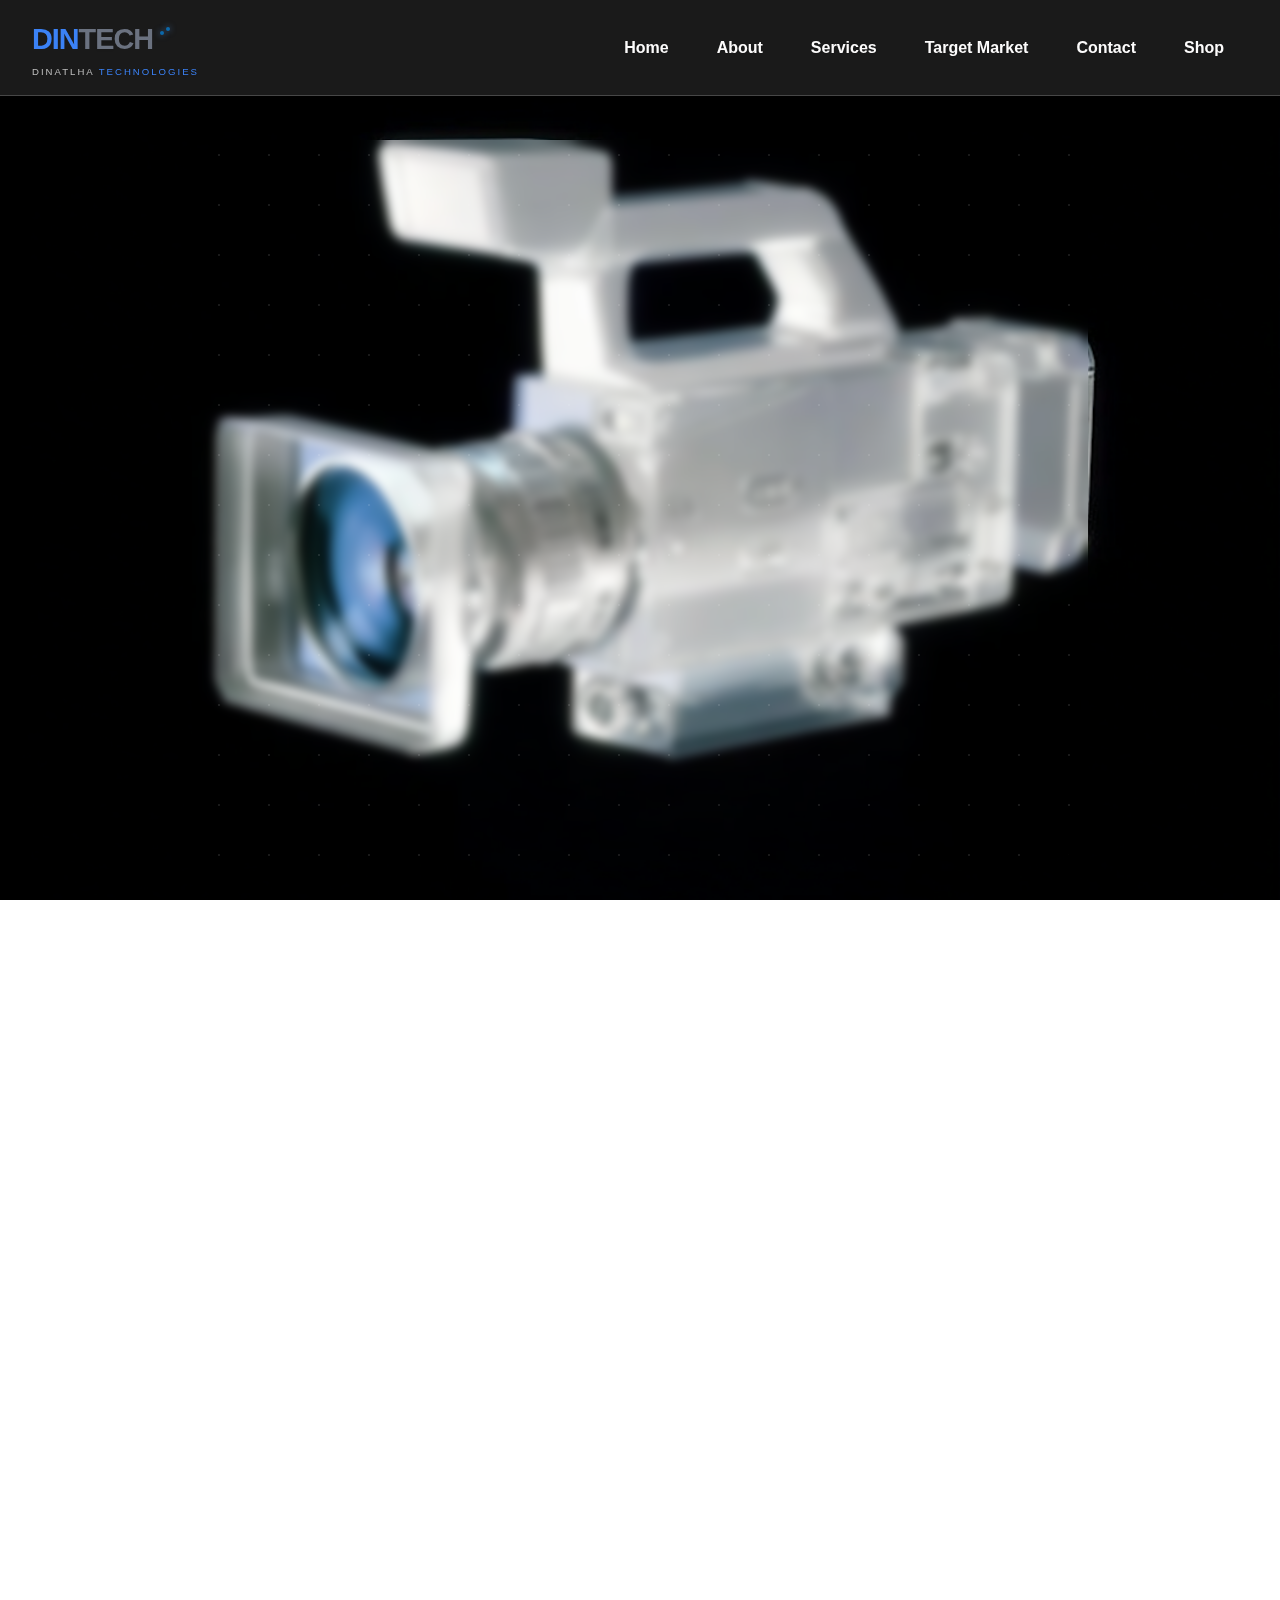
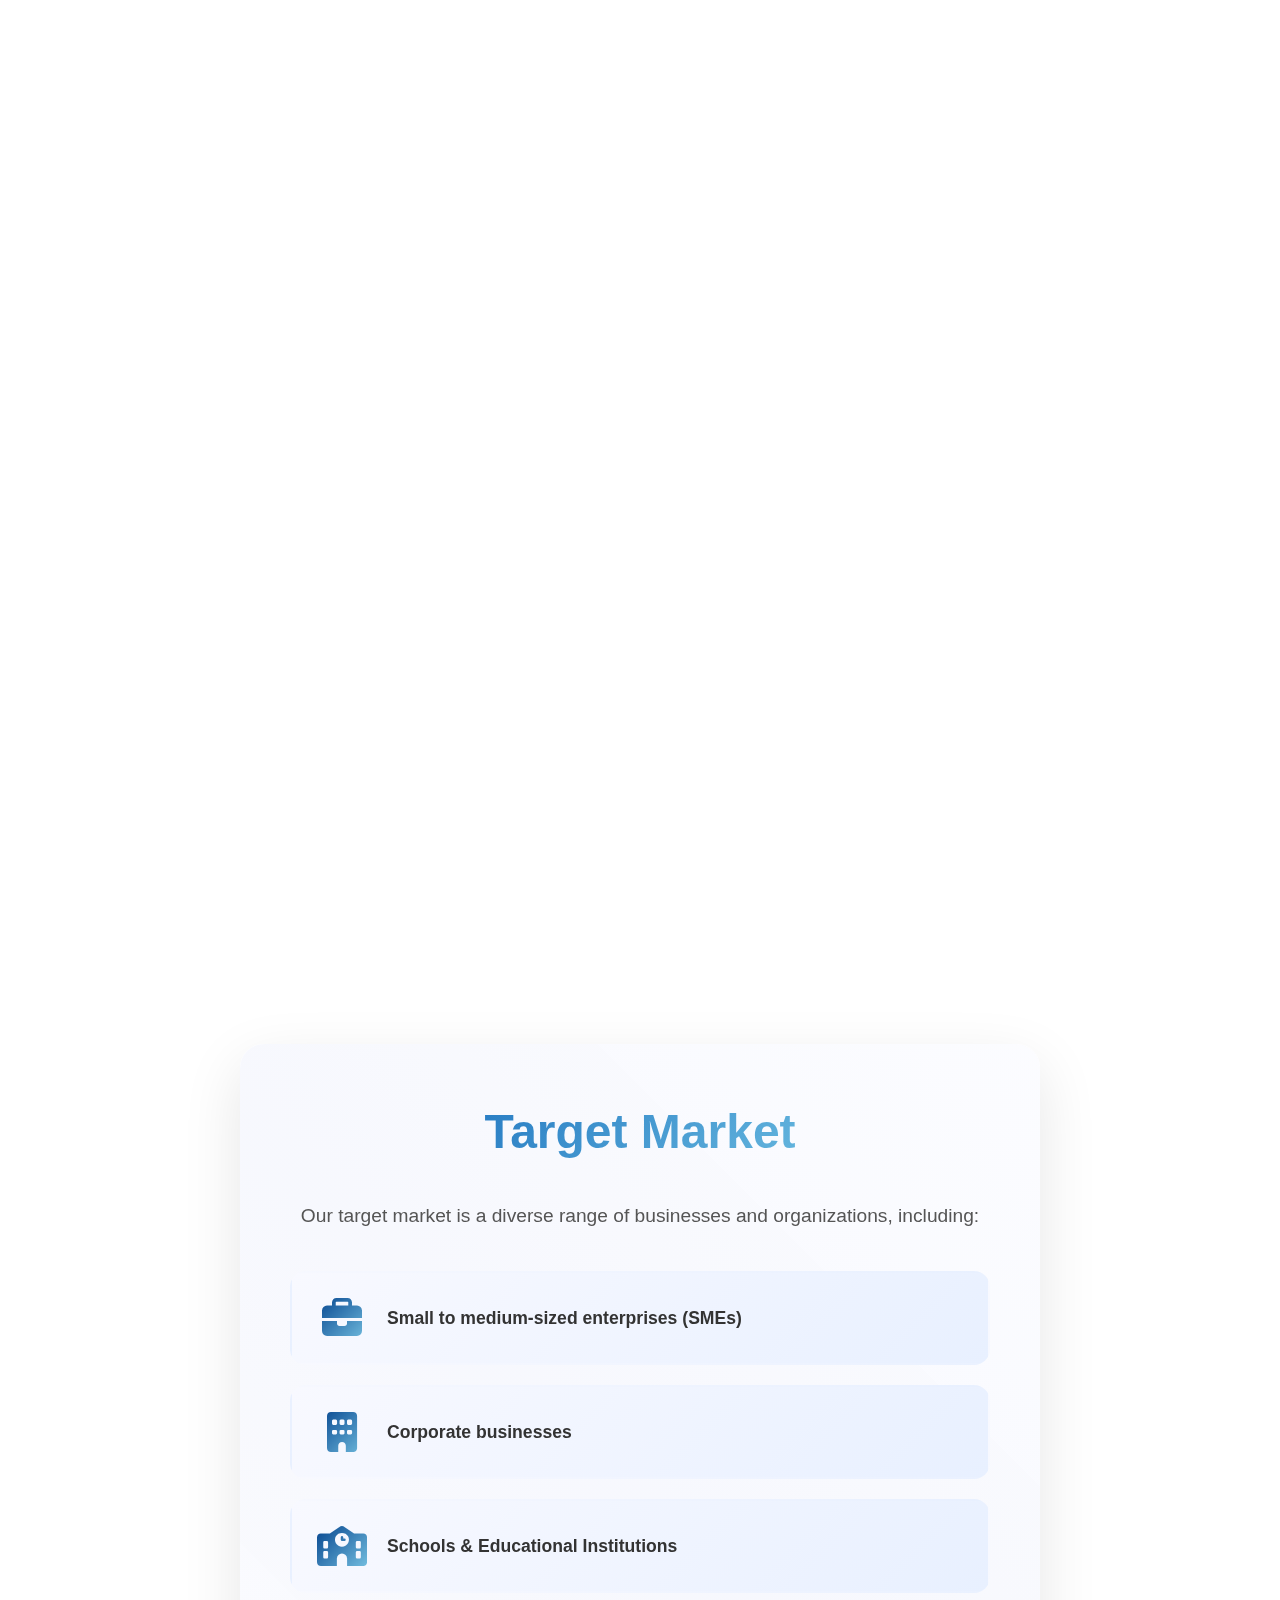
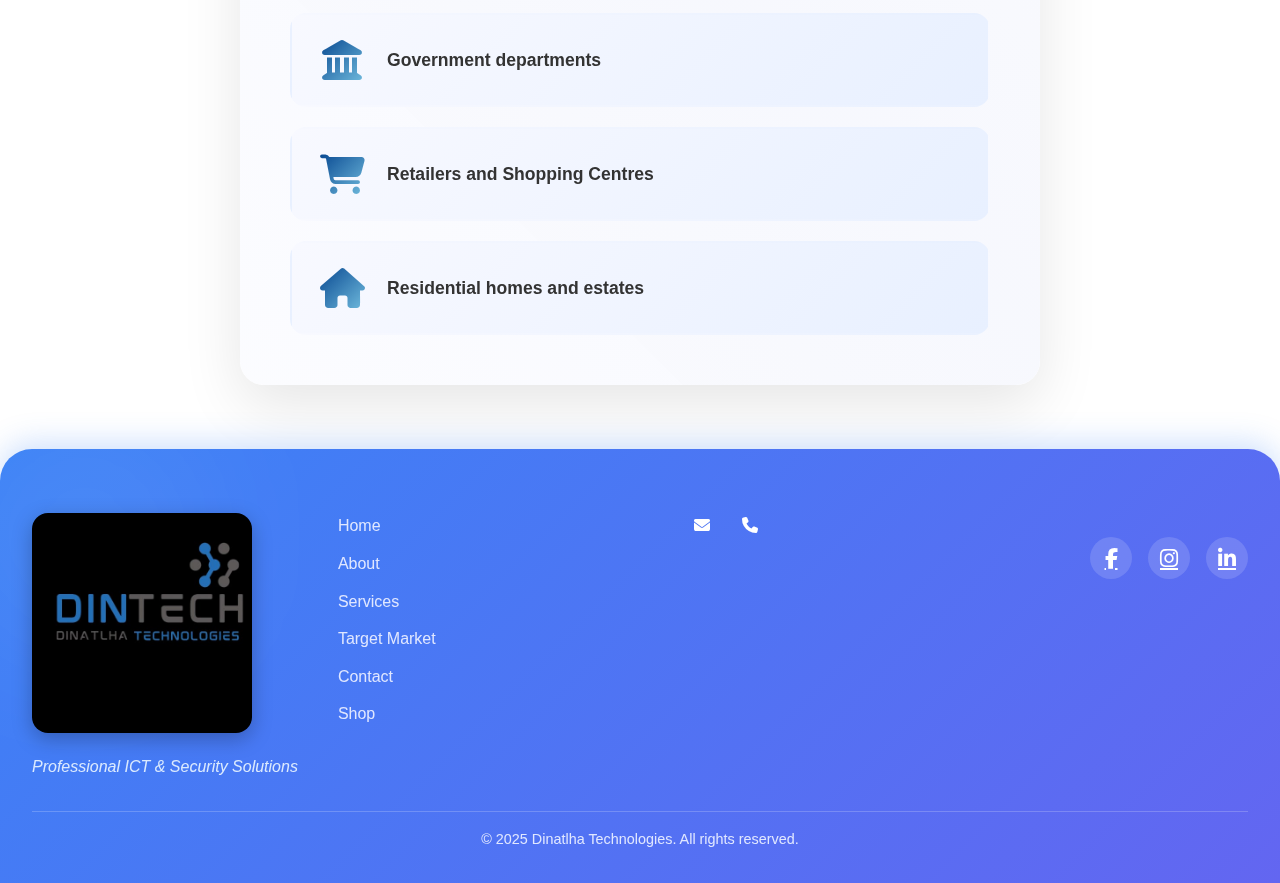
<file: templates/index.html>
<!DOCTYPE html>
<html lang="en">
<head>
    <meta charset="UTF-8">
    <meta name="viewport" content="width=device-width, initial-scale=1.0">
    <title>HomePage</title>
    <link rel="stylesheet" href="index.css">
    <link href="https://cdnjs.cloudflare.com/ajax/libs/font-awesome/6.5.0/css/all.min.css" rel="stylesheet">
</head>
<body>
    <nav>
        <div class="logo-text">
            <div class="logo-main">
                <span class="logo-din">DIN<span class="logo-tech">T</span></span><span class="logo-e">E</span><span class="logo-tech">CH</span>
                <div class="logo-drops">
                    <div class="drop"></div>
                    <div class="drop"></div>
                </div>
            </div>
            <div class="logo-tagline">DINATLHA <span class="logo-din">TECHNOLOGIES</span></div>
        </div>
        <div class="nav-links" id="navLinks">
            <a href="home.html">Home</a>
            <a href="about.html">About</a>
            <a href="service.html">Services</a>
            <a href="target.html">Target Market</a>
            <a href="contact.html">Contact</a>
            <a href="shop.html">Shop</a>
        </div>
        <div class="mobile-menu" onclick="toggleMenu()">
            <span></span>
            <span></span>
            <span></span>
        </div>
    </nav>

    <section class="home" id="home">
        <div class="home-content">
            <h1>Welcome to DinTech</h1>
            <p>Your trusted partner for ICT solutions, repairs, and security systems. Experience seamless technology operations with our innovative and reliable services.</p>
            <div class="btn">
                <button onclick="scrollToServices()">Explore Services</button>
            </div>
        </div>
        <div class="home-logo">
            <div class="logo">
                <img src="Business Logo - Din-Tech (1).jpg" alt="DinTech Logo">
            </div>
        </div>
    </section>

    <section class="about-us content-section fade-in" id="about">
        <h2>About <span class="logo-din">DIN<span class="logo-tech">T</span></span><span class="logo-e">E</span><span class="logo-tech">CH</span></h2>
        <div class="about-container">
            <div class="about-image">
                <img src="Robotic_Hand_Typing.png" alt="About DinTech">
                <div class="about-info-overlay">
                    <h3>Our Mission and Vision</h3>
                    <p>To deliver professional ICT repair and CCTV installation services that empower clients to operate efficiently, securely, and with confidence.</p>
                    <p>To be a leading ICT and security solutions provider in South Africa, recognized for excellence, reliability, and innovation.</p>
                </div>
            </div>
            <div class="about-content">
                <p>Dinatlha Technologies (DINTECH) is a dynamic ICT services company specializing in ICT repairs,
                support, maintenance, and security systems installation solutions. We provide reliable, affordable, and
                innovative technology support tailored to meet the needs of businesses, organizations, and individuals.
                </p>
                <p>Our mission is to ensure that clients experience seamless technology operations, maximum uptime, and
                enhanced security through our ICT repair services and advanced surveillance systems. We pride ourselves
                on being a customer-focused company, offering fast turnaround times, quality workmanship, and
                professional support across all ICT and security-related services.</p>
            </div>
        </div>
    </section>

    <section class="services content-section fade-in" id="services">
        <h2>Our Services</h2>

        <div class="service-card">
            <h3 onclick="toggleService(this)">
                ICT Repair & Maintenance 
                <span class="expand-icon">▼</span>
            </h3>
            <div class="service-list">
                <ul>
                    <li style="--item-index: 1">Computer, laptop, tablet, mobile phone and printer repairs</li>
                    <li style="--item-index: 2">Hardware and software troubleshooting</li>
                    <li style="--item-index: 3">Virus removal & data recovery</li>
                    <li style="--item-index: 4">Networking (LAN, WAN, Wi-Fi setup & support)</li>
                    <li style="--item-index: 5">Preventive maintenance and ICT support</li>
                </ul>
            </div>
        </div>

        <div class="service-card">
            <h3 onclick="toggleService(this)">
                CCTV Installation & Security Solutions 
                <span class="expand-icon">▼</span>
            </h3>
            <div class="service-list">
                <ul>
                    <li style="--item-index: 1">Supply and installation of CCTV systems (analog & IP cameras)</li>
                    <li style="--item-index: 2">NVR/DVR setup and configuration</li>
                    <li style="--item-index: 3">Remote monitoring solutions (mobile & desktop)</li>
                    <li style="--item-index: 4">CCTV maintenance & upgrades</li>
                    <li style="--item-index: 5">Access control & alarm integration</li>
                </ul>
            </div>
        </div>
    </section>

    <section class="target-market-section">
        <div class="targetmarket">
            <h2>Target Market</h2>
            <p>Our target market is a diverse range of businesses and organizations, including:</p>
            <ul class="target-list">
                <li>
                    <i class="fas fa-briefcase"></i>
                    <span>Small to medium-sized enterprises (SMEs)</span>
                </li>
                <li>
                    <i class="fas fa-building"></i>
                    <span>Corporate businesses</span>
                </li>
                <li>
                    <i class="fas fa-school"></i>
                    <span>Schools & Educational Institutions</span>
                </li>
                <li>
                    <i class="fas fa-landmark"></i>
                    <span>Government departments</span>
                </li>
                <li>
                    <i class="fas fa-shopping-cart"></i>
                    <span>Retailers and Shopping Centres</span>
                </li>
                <li>
                    <i class="fas fa-home"></i>
                    <span>Residential homes and estates</span>
                </li>
            </ul>
        </div>
    </section>
    <footer class="site-footer">
        <div class="footer-content">
            <div class="footer-brand">
            <div class="footer-logo">
                <img src="Business Logo - Din-Tech (1).jpg" alt="logo">
            </div>
            <p class="footer-tagline">Professional ICT & Security Solutions</p>
            </div>

            <div class="footer-links">
            <a href="index.html">Home</a>
            <a href="about.html">About</a>
            <a href="service.html">Services</a>
            <a href="target.html">Target Market</a>
            <a href="contact.html">Contact</a>
            <a href="shop.html">Shop</a>
            </div>

            <div class="footer-contact">
            <p> <a href="mailto:info@dintech.co.za"><i class="fas fa-envelope"></i></a></p>
            <p> <a href="tel:+27123456789"><i class="fas fa-phone"></i></a></p>
            </div>

            <div class="footer-social">
                  <a href="#" title="Facebook" aria-label="Facebook"><i class="fab fa-facebook-f"></i></a>
      <a href="#" title="Instagram" aria-label="Instagram"><i class="fab fa-instagram"></i></a>
      <a href="#" title="LinkedIn" aria-label="LinkedIn"><i class="fab fa-linkedin-in"></i></a>
            </div>
        </div>

        <div class="footer-bottom">
            &copy; 2025 Dinatlha Technologies. All rights reserved.
        </div>
    </footer>

    <script>
    function toggleMenu() {
        const navLinks = document.getElementById('navLinks');
        navLinks.classList.toggle('active');
    }

    function toggleService(header) {
        const card = header.parentElement;
        card.classList.toggle("expanded");
    }

    function scrollToServices() {
        document.querySelector('.services').scrollIntoView({
            behavior: 'smooth'
        });
    }

    function handleScrollAnimation() {
        const elements = document.querySelectorAll('.fade-in');
        elements.forEach(element => {
            const elementTop = element.getBoundingClientRect().top;
            const elementVisible = 150;
            if (elementTop < window.innerHeight - elementVisible) {
                element.classList.add('visible');
            }
        });
    }

    function handleNavigation() {
        const nav = document.querySelector('nav');
        if (window.scrollY > 100) {
            nav.style.background = 'rgba(255, 255, 255, 0.15)';
            nav.style.backdropFilter = 'blur(30px)';
            nav.style.boxShadow = '0 8px 32px rgba(0, 0, 0, 0.2)';
        } else {
            nav.style.background = 'rgba(255, 255, 255, 0.1)';
            nav.style.backdropFilter = 'blur(25px)';
            nav.style.boxShadow = '0 8px 32px rgba(0, 0, 0, 0.1)';
        }
    }

    window.addEventListener('scroll', () => {
        handleScrollAnimation();
        handleNavigation();
    });

    window.addEventListener('load', handleScrollAnimation);

    document.querySelectorAll('.service-card').forEach(card => {
        card.addEventListener('mouseenter', function() {
            this.style.transform = 'translateY(-10px) scale(1.02)';
        });
        card.addEventListener('mouseleave', function() {
            this.style.transform = 'translateY(0) scale(1)';
        });
    });
    </script>

</body>
</html>
</file>
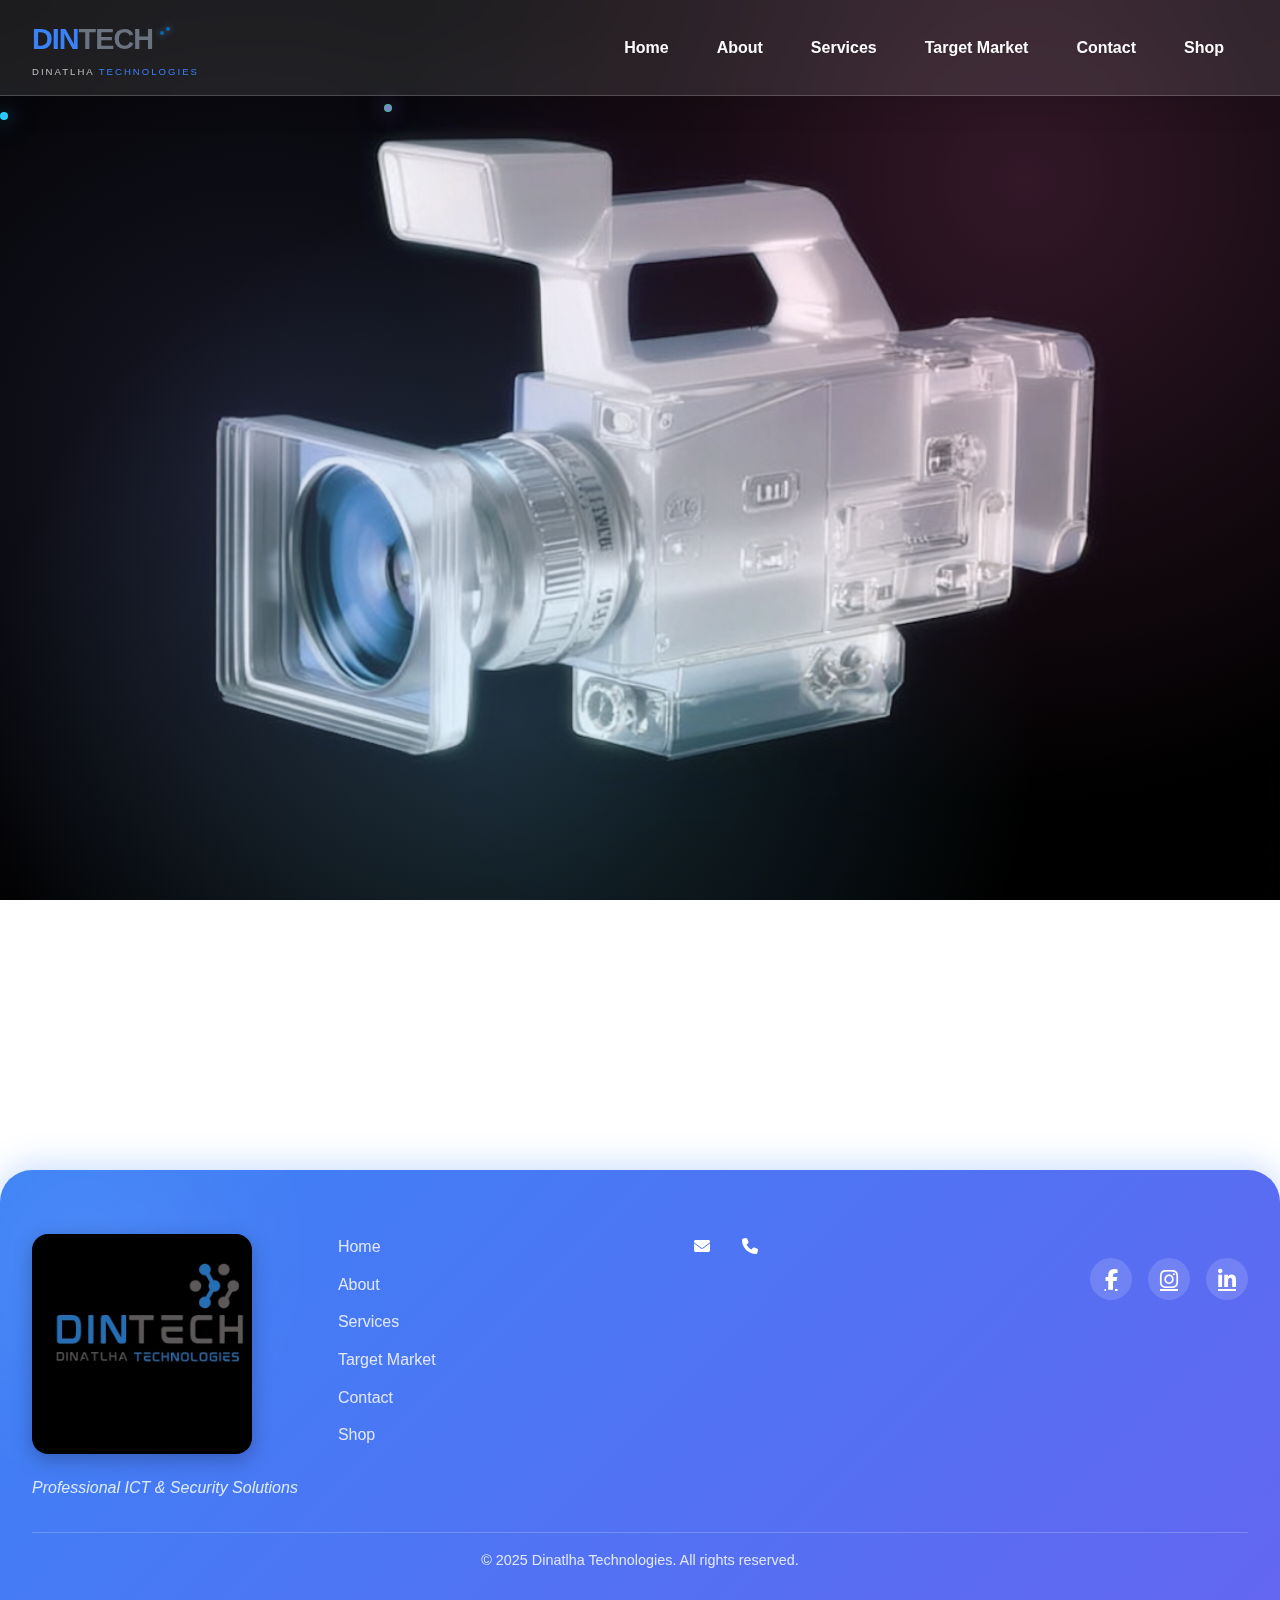
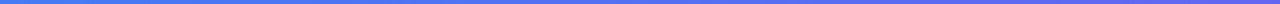
<file: templates/about.html>
<!DOCTYPE html>
<html lang="en">
<head>
    <!DOCTYPE html>
<html lang="en">
<head>
    <meta charset="UTF-8">
    <meta name="viewport" content="width=device-width, initial-scale=1.0">
    <title>About Us</title>
    <link rel="stylesheet" href="about.css">
    <link rel="stylesheet" href="https://cdnjs.cloudflare.com/ajax/libs/font-awesome/6.5.0/css/all.min.css">
    <script>
    function toggleMenu() {
        const navLinks = document.querySelector('.nav-links');
        navLinks.classList.toggle('active');
    }
    </script>
</head>
<body>
    <nav>
        <div class="logo-text">
            <div class="logo-main">
                <span class="logo-din">DIN<span class="logo-tech">T</span></span><span class="logo-e">E</span><span class="logo-tech">CH</span>
                <div class="logo-drops">
                    <div class="drop"></div>
                    <div class="drop"></div>
                </div>
            </div>
            <div class="logo-tagline">DINATLHA <span class="logo-din">TECHNOLOGIES</span></div>
        </div>
        <div class="nav-links">
            <a href="home.html">Home</a>
            <a href="about.html">About</a>
            <a href="service.html">Services</a>
            <a href="target.html">Target Market</a>
            <a href="contact.html">Contact</a>
            <a href="shop.html">Shop</a>
        </div>
        <div class="mobile-menu" onclick="toggleMenu()">
            <span></span>
            <span></span>
            <span></span>
        </div>
    </nav>

    <!-- Floating particles -->
    <div class="particle"></div>
    <div class="particle"></div>
    <div class="particle"></div>

    <div class="container">
        <section class="about">
            <div class="about-us">
                <img src="Camera.png" alt="Technology and IT Services">
                <div>
                    <h2>About Us</h2>
                    <p>
                        Dinatlha Technologies (DINTECH) is a dynamic ICT services company specializing in ICT repairs,
                        support, maintenance, and security systems installation solutions. We provide reliable, affordable, and innovative technology
                        support tailored to meet the needs of businesses, organizations, and individuals. Our mission is to
                        ensure that clients experience seamless technology operations, maximum uptime, and
                        enhanced security through our ICT repair services and advanced surveillance systems.
                    </p>
                    <p>
                        We pride ourselves on being a customer-focused company, offering fast turnaround times,
                        quality workmanship, and professional support across all ICT and security-related services.
                    </p>
                </div>
            </div>
        </section>

        <section class="mission-vision">
            <div class="mission">
                <h2>Our Mission</h2>
                <p>To deliver professional ICT repair and CCTV installation services that empower clients to operate efficiently, securely, and with confidence.</p>
            </div>
            <div class="vision">
                <h2>Our Vision</h2>
                <p>To be a leading ICT and security solutions provider in South Africa, recognized for excellence, reliability, and innovation.</p>
            </div>
        </section>
    </div>
    <footer class="site-footer">
        <div class="footer-content">
            <div class="footer-brand">
                <div class="footer-logo">
                    <img src="Business Logo - Din-Tech (1).jpg" alt="logo">
                </div>
                <p class="footer-tagline">Professional ICT & Security Solutions</p>
            </div>

            <div class="footer-links">
                <a href="index.html">Home</a>
                <a href="about.html">About</a>
                <a href="service.html">Services</a>
                <a href="target.html">Target Market</a>
                <a href="contact.html">Contact</a>
                <a href="shop.html">Shop</a>
            </div>

            <div class="footer-contact">
                <p> <a href="mailto:info@dintech.co.za"><i class="fas fa-envelope"></i></a></p>
                <p> <a href="tel:+27123456789"><i class="fas fa-phone"></i></a></p>
            </div>

            <div class="footer-social">
                <a href="#" title="Facebook" aria-label="Facebook"><i class="fab fa-facebook-f"></i></a>
                <a href="#" title="Instagram" aria-label="Instagram"><i class="fab fa-instagram"></i></a>
                <a href="#" title="LinkedIn" aria-label="LinkedIn"><i class="fab fa-linkedin-in"></i></a>
            </div>
        </div>

        <div class="footer-bottom">
            &copy; 2025 Dinatlha Technologies. All rights reserved.
        </div>
    </footer>
</body>
</html>
</file>
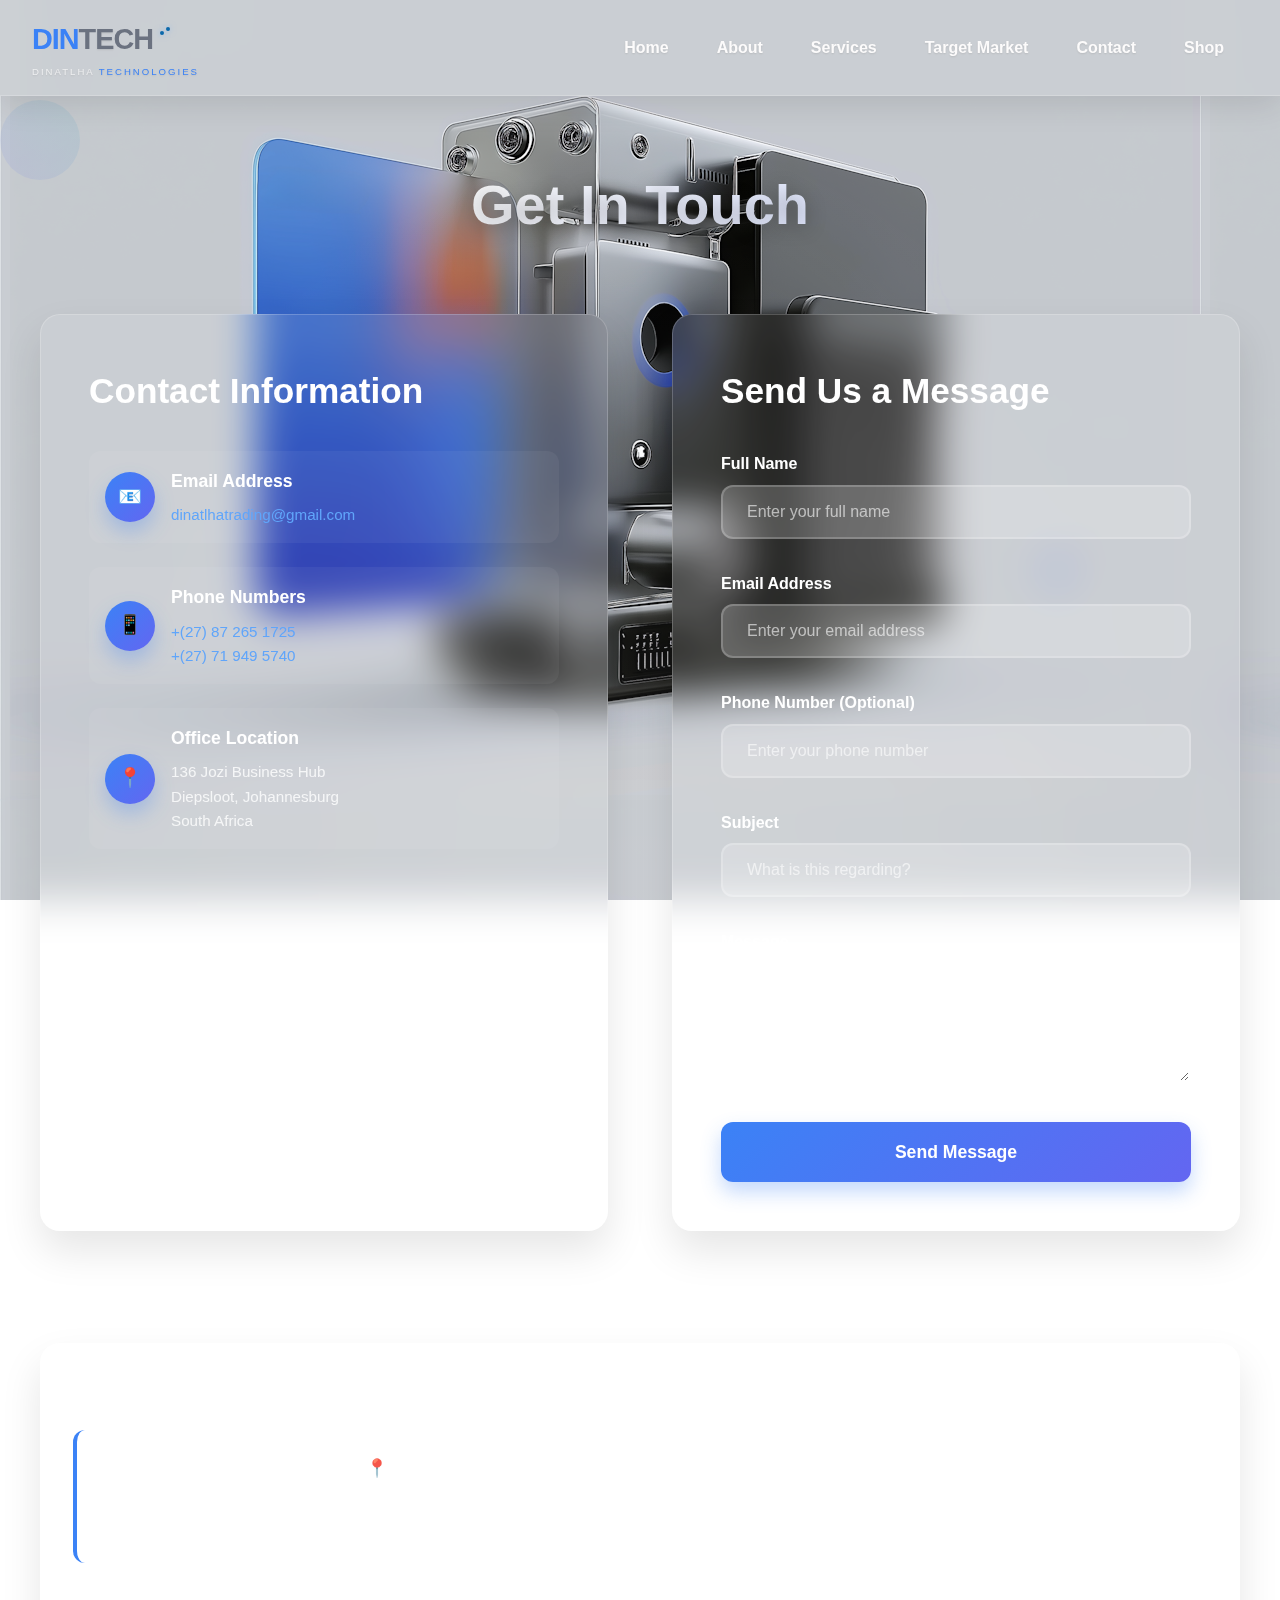
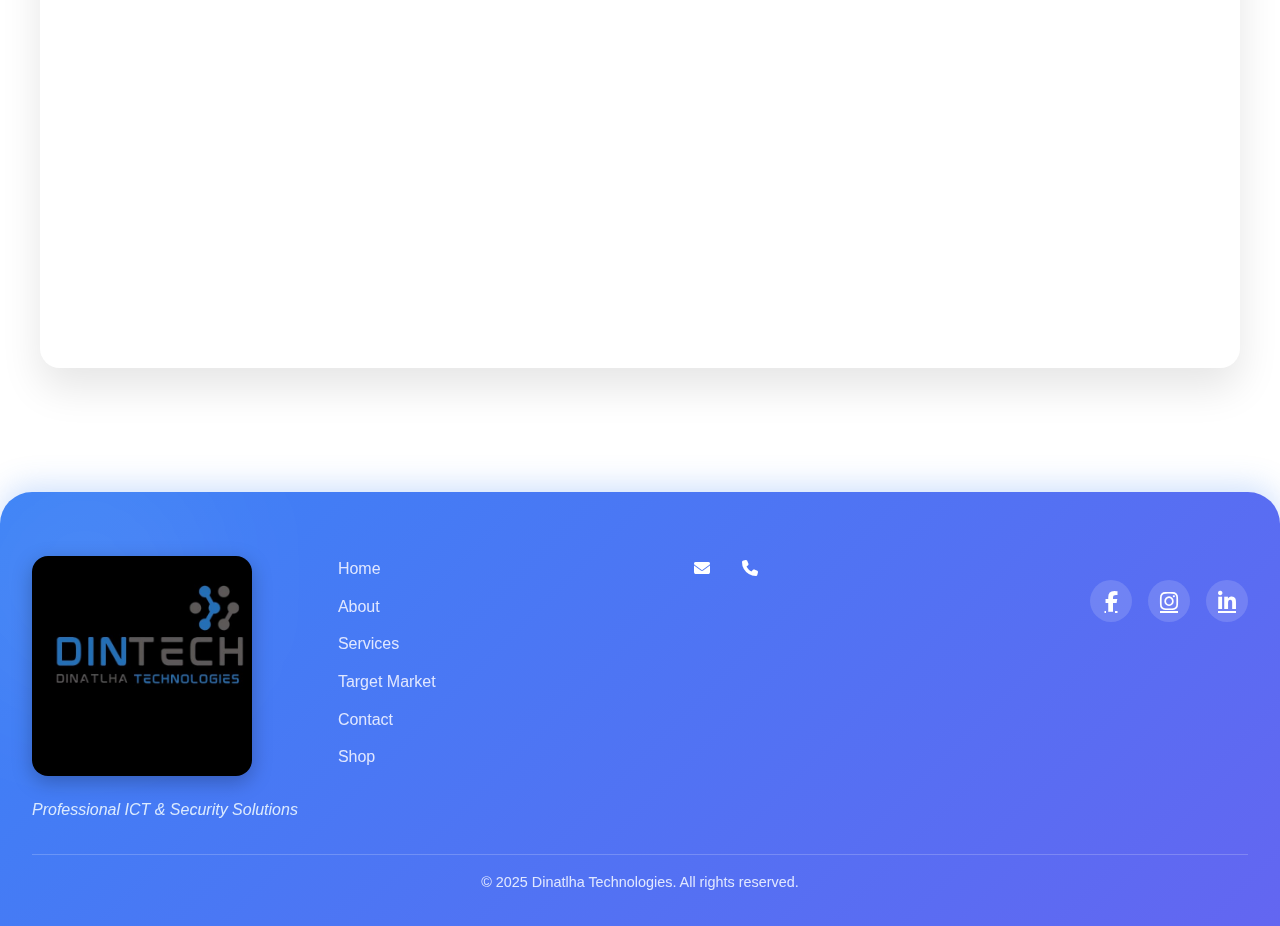
<file: templates/contact.html>
<!DOCTYPE html>
<html lang="en">
<head>
    <meta charset="UTF-8">
    <meta name="viewport" content="width=device-width, initial-scale=1.0">
    <title>Contact</title>
    <link rel="stylesheet" href="contact.css">
    <link rel="stylesheet" href="https://cdnjs.cloudflare.com/ajax/libs/font-awesome/6.5.0/css/all.min.css">

</head>
<body>
    <nav>
        <div class="logo-text">
            <div class="logo-main">
                <span class="logo-din">DIN<span class="logo-tech">T</span></span><span class="logo-e">E</span><span class="logo-tech">CH</span>
                <div class="logo-drops">
                    <div class="drop"></div>
                    <div class="drop"></div>
                </div>
            </div>
            <div class="logo-tagline">DINATLHA <span class="logo-din">TECHNOLOGIES</span></div>
        </div>
        <div class="nav-links" id="navLinks">
            <a href="index.html">Home</a>
            <a href="about.html">About</a>
            <a href="service.html">Services</a>
            <a href="target.html">Target Market</a>
            <a href="contact.html">Contact</a>
            <a href="shop.html">Shop</a>
        </div>
        <div class="mobile-menu" onclick="toggleMenu()">
            <span></span>
            <span></span>
            <span></span>
        </div>
    </nav>

    <!-- Floating Elements -->
    <div class="floating-element" style="width: 60px; height: 60px; background: linear-gradient(45deg, #3b82f6, #6366f1); border-radius: 50%;"></div>
    <div class="floating-element" style="width: 40px; height: 40px; background: linear-gradient(45deg, #22a1ba, #3452dc); border-radius: 50%;"></div>
    <div class="floating-element" style="width: 80px; height: 80px; background: linear-gradient(45deg, #6366f1, #22a1ba); border-radius: 50%;"></div>

    <section class="contact">
        <h1>Get In Touch</h1>
        
        <div class="contact-container">
            <div class="contact-info">
                <h2>Contact Information</h2>
                
                <div class="info-item">
                    <div class="info-icon">📧</div>
                    <div class="info-details">
                        <h3>Email Address</h3>
                        <p><a href="mailto:dinatlhatrading@gmail.com">dinatlhatrading@gmail.com</a></p>
                    </div>
                </div>
                
                <div class="info-item">
                    <div class="info-icon">📱</div>
                    <div class="info-details">
                        <h3>Phone Numbers</h3>
                        <p>
                            <a href="tel:+27872651725">+(27) 87 265 1725</a><br>
                            <a href="tel:+27719495740">+(27) 71 949 5740</a>
                        </p>
                    </div>
                </div>
                
                <div class="info-item">
                    <div class="info-icon">📍</div>
                    <div class="info-details">
                        <h3>Office Location</h3>
                        <p>136 Jozi Business Hub<br>Diepsloot, Johannesburg<br>South Africa</p>
                    </div>
                </div>
                
                <div class="info-item">
                    <div class="info-icon">⏰</div>
                    <div class="info-details">
                        <h3>Business Hours</h3>
                        <p>Monday - Friday: 8:00 AM - 5:00 PM<br>Saturday: 9:00 AM - 2:00 PM</p>
                    </div>
                </div>
            </div>
            
            <div class="contact-form">
                <h2>Send Us a Message</h2>
                <form action="submit_form" method="post">
                    <div class="form-group">
                        <label for="name">Full Name</label>
                        <input type="text" id="name" name="name" placeholder="Enter your full name" required>
                    </div>
                    
                    <div class="form-group">
                        <label for="email">Email Address</label>
                        <input type="email" id="email" name="email" placeholder="Enter your email address" required>
                    </div>
                    
                    <div class="form-group">
                        <label for="phone">Phone Number (Optional)</label>
                        <input type="tel" id="phone" name="phone" placeholder="Enter your phone number">
                    </div>
                    
                    <div class="form-group">
                        <label for="subject">Subject</label>
                        <input type="text" id="subject" name="subject" placeholder="What is this regarding?" required>
                    </div>
                    
                    <div class="form-group">
                        <label for="message">Message</label>
                        <textarea id="message" name="message" placeholder="Tell us how we can help you..." required></textarea>
                    </div>
                    
                    <button type="submit" class="submit-btn">Send Message</button>
                </form>
            </div>
            
            <div class="map-container">
                <h3>Our Location</h3>
                <div class="address-display">
                    <strong>📍 136 Jozi Business Hub, Diepsloot, Johannesburg, South Africa</strong>
                    <br><br>
                    <em>Visit us during business hours for in-person consultations and technical support.</em>
                </div>

                <!-- Google Maps Embed -->
                <iframe
                    src="https://www.google.com/maps?q=136+Jozi+Business+Hub,+Diepsloot,+Johannesburg,+South+Africa&output=embed"
                    width="100%"
                    height="350"
                    style="border:0; margin-top: 15px; border-radius: 10px;"
                    allowfullscreen=""
                    loading="lazy">
                </iframe>
            </div>
        </div>
    </section>
   <footer class="site-footer">
        <div class="footer-content">
            <div class="footer-brand">
            <div class="footer-logo">
                <img src="Business Logo - Din-Tech (1).jpg" alt="logo">
            </div>
            <p class="footer-tagline">Professional ICT & Security Solutions</p>
            </div>

            <div class="footer-links">
            <a href="index.html">Home</a>
            <a href="about.html">About</a>
            <a href="service.html">Services</a>
            <a href="target.html">Target Market</a>
            <a href="contact.html">Contact</a>
            <a href="shop.html">Shop</a>
            </div>

            <div class="footer-contact">
            <p> <a href="mailto:info@dintech.co.za"><i class="fas fa-envelope"></i></a></p>
            <p> <a href="tel:+27123456789"><i class="fas fa-phone"></i></a></p>
            </div>

            <div class="footer-social">
                  <a href="#" title="Facebook" aria-label="Facebook"><i class="fab fa-facebook-f"></i></a>
      <a href="#" title="Instagram" aria-label="Instagram"><i class="fab fa-instagram"></i></a>
      <a href="#" title="LinkedIn" aria-label="LinkedIn"><i class="fab fa-linkedin-in"></i></a>
            </div>
        </div>

        <div class="footer-bottom">
            &copy; 2025 Dinatlha Technologies. All rights reserved.
        </div>
    </footer>

    <script>
        function toggleMenu() {
            const navLinks = document.getElementById('navLinks');
            navLinks.classList.toggle('active');
        }

        // Form submission handling
        document.querySelector('form').addEventListener('submit', function(e) {
            e.preventDefault();
            
            // Get form data
            const formData = new FormData(this);
            const data = Object.fromEntries(formData);
            
            // Simple validation
            if (!data.name || !data.email || !data.message) {
                alert('Please fill in all required fields.');
                return;
            }
            
            // Show success message (in a real application, you'd send this to your server)
            alert('Thank you for your message! We will get back to you soon.');
            this.reset();
        });

        // Add smooth scrolling and interactive effects
        document.addEventListener('DOMContentLoaded', function() {
            // Animate elements on scroll
            const observerOptions = {
                threshold: 0.1,
                rootMargin: '0px 0px -50px 0px'
            };
            
            const observer = new IntersectionObserver(function(entries) {
                entries.forEach(entry => {
                    if (entry.isIntersecting) {
                        entry.target.style.opacity = '1';
                        entry.target.style.transform = 'translateY(0)';
                    }
                });
            }, observerOptions);
            
            // Observe contact elements
            document.querySelectorAll('.contact-info, .contact-form, .info-item').forEach(el => {
                el.style.opacity = '0';
                el.style.transform = 'translateY(30px)';
                el.style.transition = 'opacity 0.6s ease, transform 0.6s ease';
                observer.observe(el);
            });
        });
    </script>
    
</body>
</html>
</file>
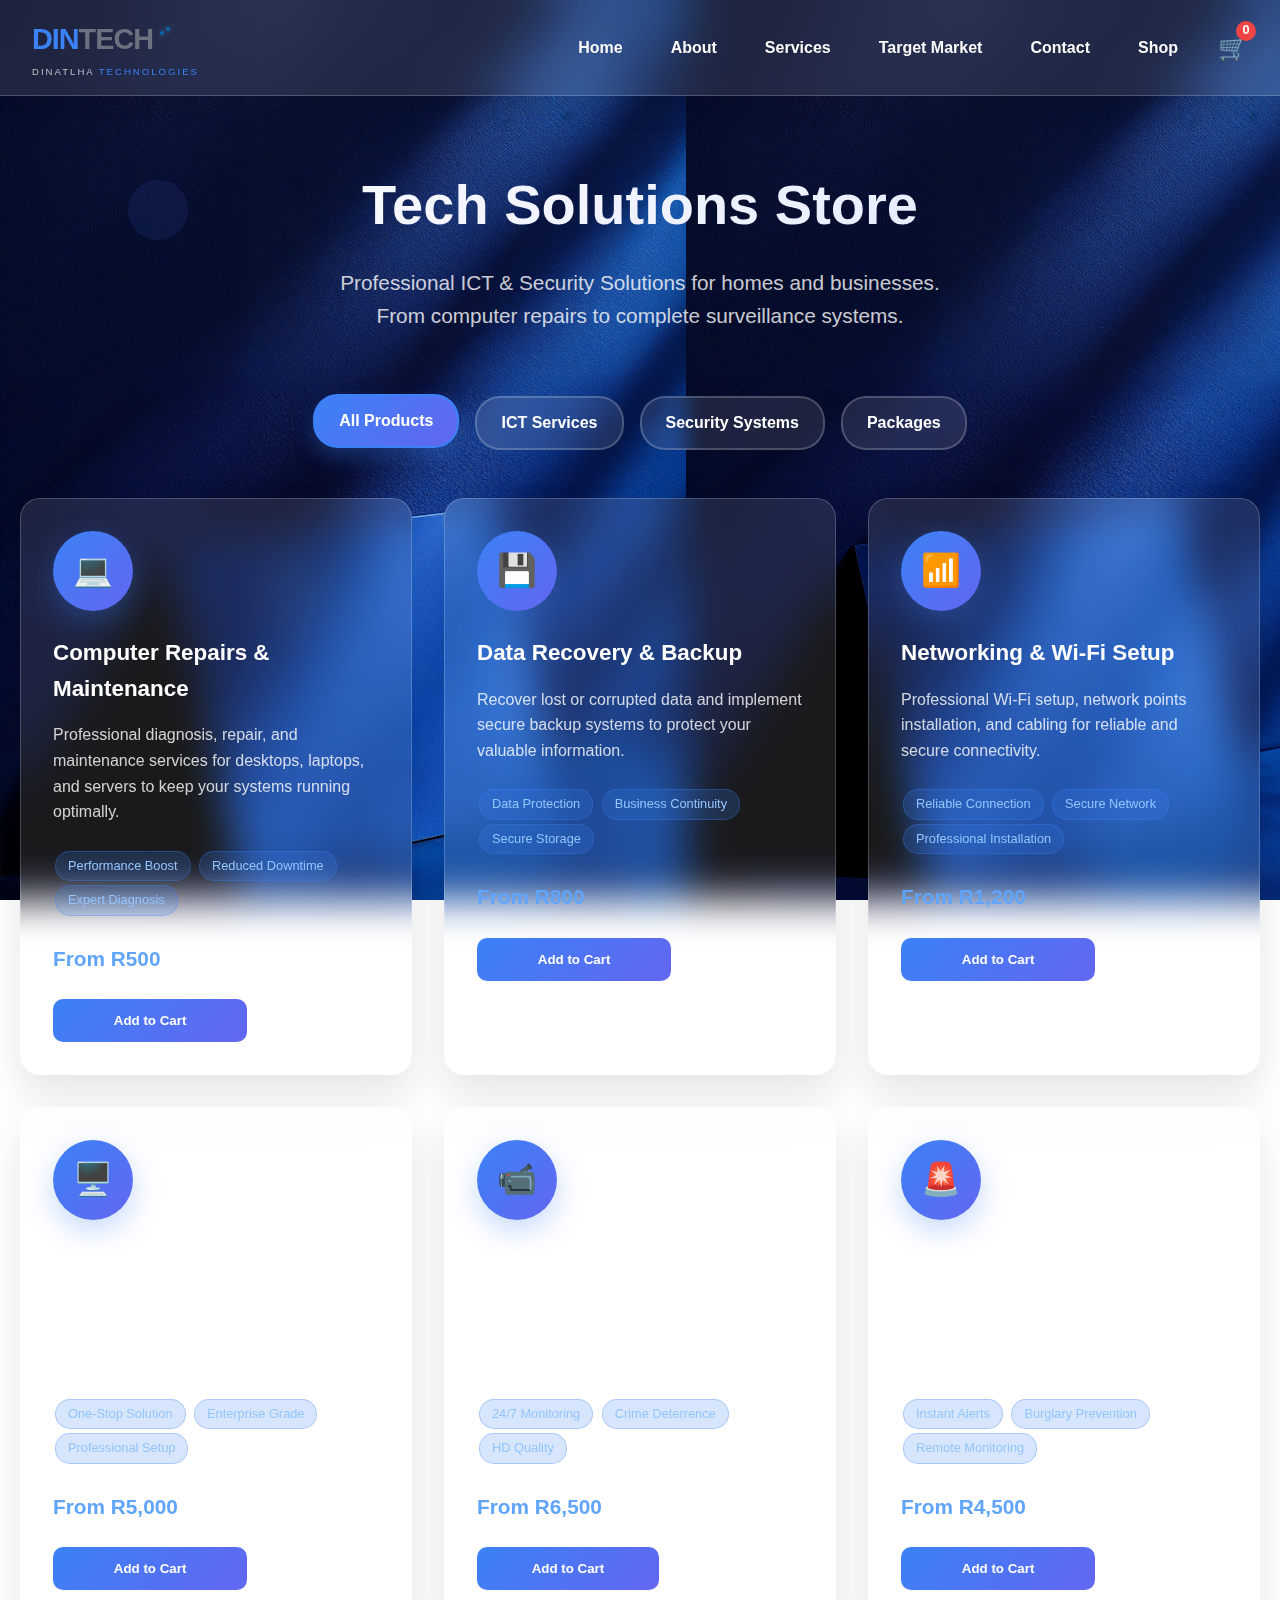
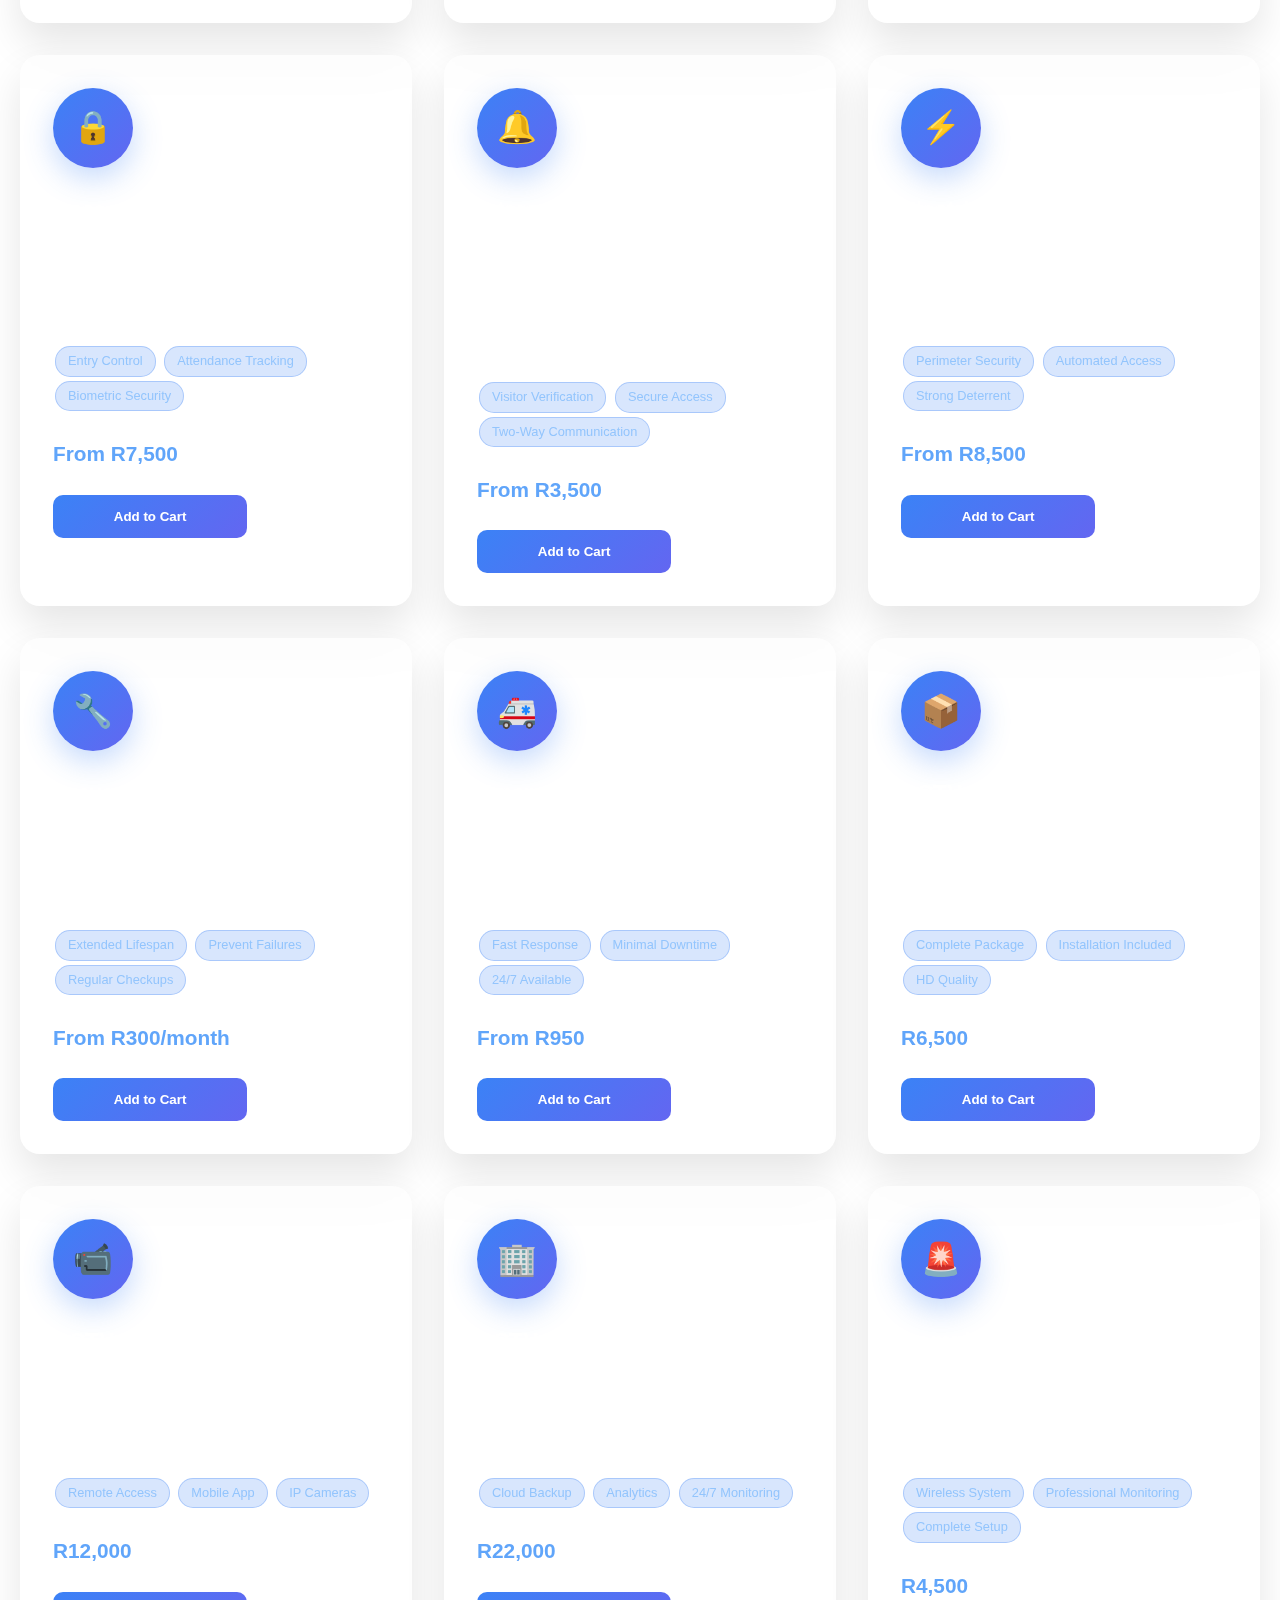
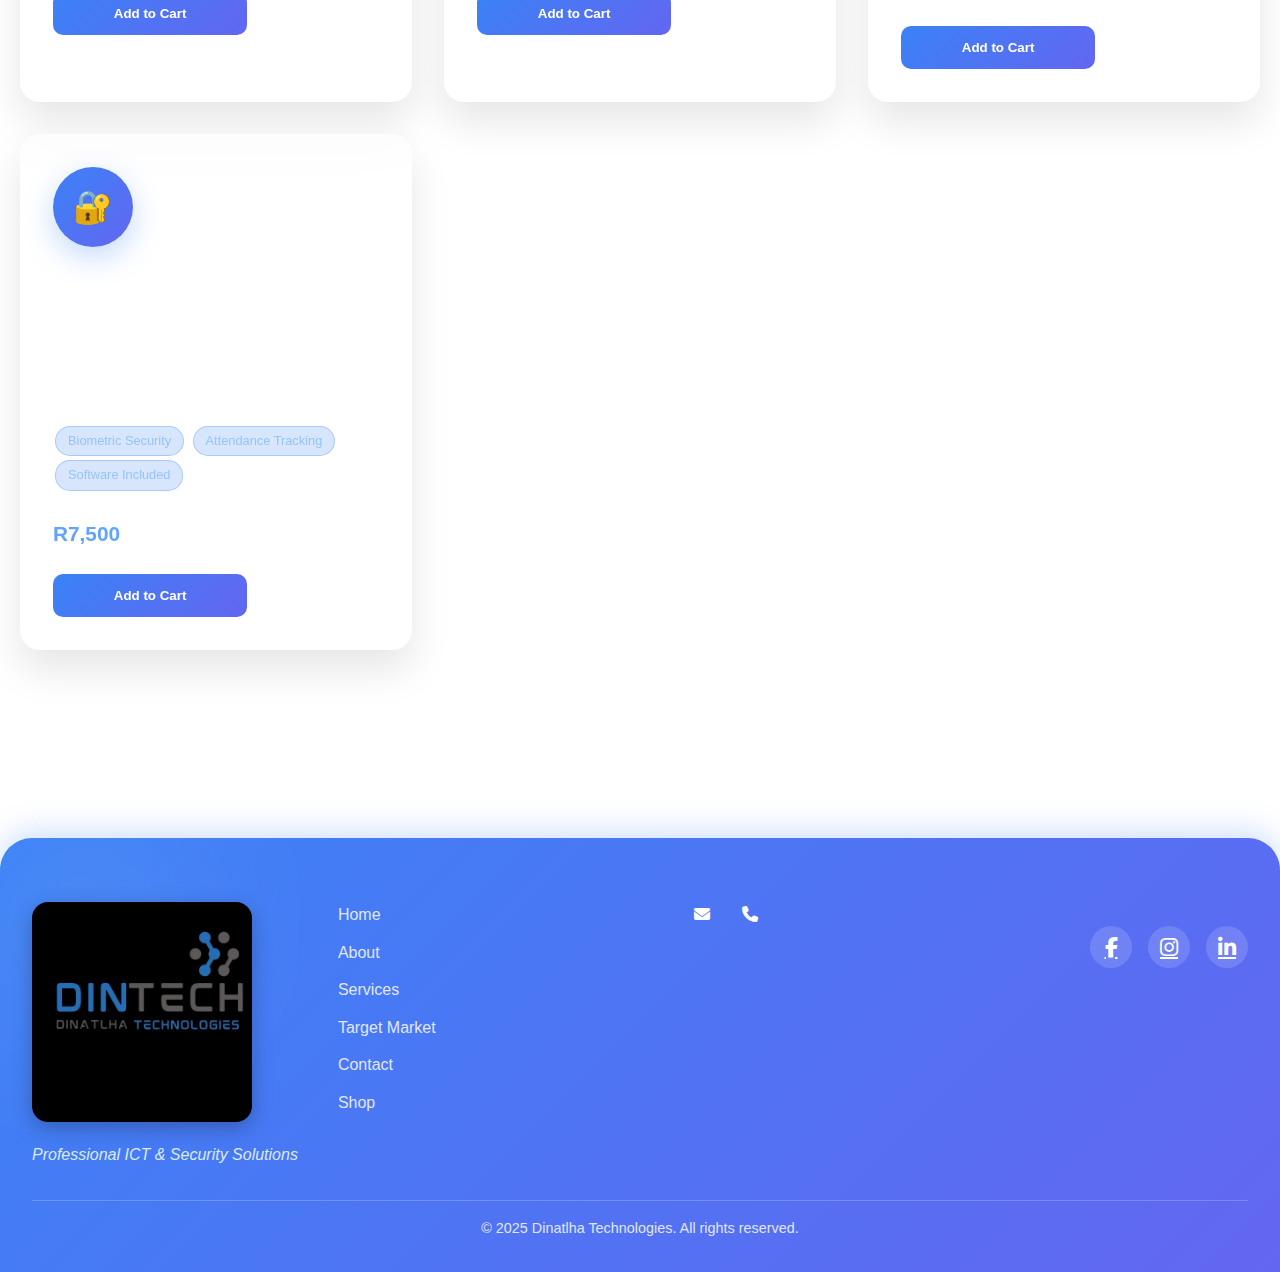
<file: templates/shop.html>
<!DOCTYPE html>
<html lang="en">
<head>
    <meta charset="UTF-8">
    <meta name="viewport" content="width=device-width, initial-scale=1.0">
    <title>Shop</title>
    <link rel="stylesheet" href="SHOP.CSS">
    <link rel="stylesheet" href="https://cdnjs.cloudflare.com/ajax/libs/font-awesome/6.5.0/css/all.min.css">
</head>
<body>
    <!-- Floating Elements -->
    <div class="floating-element" style="width: 60px; height: 60px; background: linear-gradient(45deg, #3b82f6, #6366f1); border-radius: 50%;"></div>
    <div class="floating-element" style="width: 40px; height: 40px; background: linear-gradient(45deg, #22a1ba, #3452dc); border-radius: 50%;"></div>
    <div class="floating-element" style="width: 80px; height: 80px; background: linear-gradient(45deg, #6366f1, #22a1ba); border-radius: 50%;"></div>

    <nav>
        <div class="logo-text">
            <div class="logo-main">
                <span class="logo-din">DIN<span class="logo-tech">T</span></span><span class="logo-e">E</span><span class="logo-tech">CH</span>
                <div class="logo-drops">
                    <div class="drop"></div>
                    <div class="drop"></div>
                </div>
            </div>
            <div class="logo-tagline">DINATLHA <span class="logo-din">TECHNOLOGIES</span></div>
        </div>
        <div class="nav-links" id="navLinks">
            <a href="index.html">Home</a>
            <a href="about.html">About</a>
            <a href="service.html">Services</a>
            <a href="target.html">Target Market</a>
            <a href="contact.html">Contact</a>
            <a href="shop.html">Shop</a>
            <div class="cart-icon" onclick="openCart()">
            🛒
            <span class="cart-count" id="cartCount">0</span>
        </div>
        </div>
        <!-- Cart Icon Button -->
        <div class="mobile-menu" onclick="toggleMenu()">
            <span></span>
            <span></span>
            <span></span>
        </div>
    </nav>

    <section class="shop">
        <div class="shop-header">
            <h1>Tech Solutions Store</h1>
            <p class="shop-subtitle">Professional ICT & Security Solutions for homes and businesses. From computer repairs to complete surveillance systems.</p>
        </div>

        <!-- Filter Tabs -->
        <div class="filter-tabs">
            <div class="filter-tab active" data-filter="all">All Products</div>
            <div class="filter-tab" data-filter="ict">ICT Services</div>
            <div class="filter-tab" data-filter="security">Security Systems</div>
            <div class="filter-tab" data-filter="packages">Packages</div>
        </div>

<div class="products-grid" id="productsGrid">
            <!-- ICT Services -->
            <div class="product-card" data-category="ict">
                <div class="product-icon">💻</div>
                <h3 class="product-title">Computer Repairs & Maintenance</h3>
                <p class="product-description">Professional diagnosis, repair, and maintenance services for desktops, laptops, and servers to keep your systems running optimally.</p>
                <div class="product-benefits">
                    <span class="benefit-tag">Performance Boost</span>
                    <span class="benefit-tag">Reduced Downtime</span>
                    <span class="benefit-tag">Expert Diagnosis</span>
                </div>
                <div class="product-price">From R500</div>
                <div class="product-actions">
                    <button class="btn-primary" onclick="addToCart('Computer Repairs & Maintenance', 500)">Add to Cart</button>
                    <button class="btn-secondary" onclick="openModal('computer-repair-info')">Learn More</button>
                </div>
            </div>

            <div class="product-card" data-category="ict">
                <div class="product-icon">💾</div>
                <h3 class="product-title">Data Recovery & Backup</h3>
                <p class="product-description">Recover lost or corrupted data and implement secure backup systems to protect your valuable information.</p>
                <div class="product-benefits">
                    <span class="benefit-tag">Data Protection</span>
                    <span class="benefit-tag">Business Continuity</span>
                    <span class="benefit-tag">Secure Storage</span>
                </div>
                <div class="product-price">From R800</div>
                <div class="product-actions">
                    <button class="btn-primary" onclick="addToCart('Data Recovery & Backup', 800)">Add to Cart</button>
                    <button class="btn-secondary" onclick="openModal('data-recovery-info')">Learn More</button>
                </div>
            </div>

            <div class="product-card" data-category="ict">
                <div class="product-icon">📶</div>
                <h3 class="product-title">Networking & Wi-Fi Setup</h3>
                <p class="product-description">Professional Wi-Fi setup, network points installation, and cabling for reliable and secure connectivity.</p>
                <div class="product-benefits">
                    <span class="benefit-tag">Reliable Connection</span>
                    <span class="benefit-tag">Secure Network</span>
                    <span class="benefit-tag">Professional Installation</span>
                </div>
                <div class="product-price">From R1,200</div>
                <div class="product-actions">
                    <button class="btn-primary" onclick="addToCart('Networking & Wi-Fi Setup', 1200)">Add to Cart</button>
                    <button class="btn-secondary" onclick="openModal('networking-info')">Learn More</button>
                </div>
            </div>

            <div class="product-card" data-category="ict">
                <div class="product-icon">🖥️</div>
                <h3 class="product-title">IT Infrastructure Supply</h3>
                <p class="product-description">Complete supply and setup of PC Labs, servers, switches, routers, UPS systems, and other IT hardware.</p>
                <div class="product-benefits">
                    <span class="benefit-tag">One-Stop Solution</span>
                    <span class="benefit-tag">Enterprise Grade</span>
                    <span class="benefit-tag">Professional Setup</span>
                </div>
                <div class="product-price">From R5,000</div>
                <div class="product-actions">
                    <button class="btn-primary" onclick="addToCart('IT Infrastructure Supply', 5000)">Add to Cart</button>
                    <button class="btn-secondary" onclick="openModal('infrastructure-info')">Learn More</button>
                </div>
            </div>

            <!-- Security Systems -->
            <div class="product-card" data-category="security">
                <div class="product-icon">📹</div>
                <h3 class="product-title">CCTV Surveillance</h3>
                <p class="product-description">Indoor & outdoor HD/IP cameras with DVR/NVR systems and standalone solar Wi-Fi cameras for comprehensive monitoring.</p>
                <div class="product-benefits">
                    <span class="benefit-tag">24/7 Monitoring</span>
                    <span class="benefit-tag">Crime Deterrence</span>
                    <span class="benefit-tag">HD Quality</span>
                </div>
                <div class="product-price">From R6,500</div>
                <div class="product-actions">
                    <button class="btn-primary" onclick="addToCart('CCTV Surveillance', 6500)">Add to Cart</button>
                    <button class="btn-secondary" onclick="openModal('cctv-info')">View Options</button>
                </div>
            </div>

            <div class="product-card" data-category="security">
                <div class="product-icon">🚨</div>
                <h3 class="product-title">Alarm Systems</h3>
                <p class="product-description">Advanced alarm systems with motion sensors, sirens, and panic buttons linked to central alarm panels.</p>
                <div class="product-benefits">
                    <span class="benefit-tag">Instant Alerts</span>
                    <span class="benefit-tag">Burglary Prevention</span>
                    <span class="benefit-tag">Remote Monitoring</span>
                </div>
                <div class="product-price">From R4,500</div>
                <div class="product-actions">
                    <button class="btn-primary" onclick="addToCart('Alarm Systems', 4500)">Add to Cart</button>
                    <button class="btn-secondary" onclick="openModal('alarm-info')">Learn More</button>
                </div>
            </div>

            <div class="product-card" data-category="security">
                <div class="product-icon">🔒</div>
                <h3 class="product-title">Access Control</h3>
                <p class="product-description">Biometric scanners, card/fob readers, and turnstiles for controlled access and attendance tracking.</p>
                <div class="product-benefits">
                    <span class="benefit-tag">Entry Control</span>
                    <span class="benefit-tag">Attendance Tracking</span>
                    <span class="benefit-tag">Biometric Security</span>
                </div>
                <div class="product-price">From R7,500</div>
                <div class="product-actions">
                    <button class="btn-primary" onclick="addToCart('Access Control', 7500)">Add to Cart</button>
                    <button class="btn-secondary" onclick="openModal('access-info')">Learn More</button>
                </div>
            </div>

            <div class="product-card" data-category="security">
                <div class="product-icon">🔔</div>
                <h3 class="product-title">Intercom & Video Door Phones</h3>
                <p class="product-description">Audio/video entry systems for homes and offices providing visitor verification and secure access control.</p>
                <div class="product-benefits">
                    <span class="benefit-tag">Visitor Verification</span>
                    <span class="benefit-tag">Secure Access</span>
                    <span class="benefit-tag">Two-Way Communication</span>
                </div>
                <div class="product-price">From R3,500</div>
                <div class="product-actions">
                    <button class="btn-primary" onclick="addToCart('Intercom & Video Door Phones', 3500)">Add to Cart</button>
                    <button class="btn-secondary" onclick="openModal('intercom-info')">Learn More</button>
                </div>
            </div>

            <div class="product-card" data-category="security">
                <div class="product-icon">⚡</div>
                <h3 class="product-title">Electric Fencing & Gates</h3>
                <p class="product-description">Perimeter electric fencing and automated gate systems providing a strong first line of defense.</p>
                <div class="product-benefits">
                    <span class="benefit-tag">Perimeter Security</span>
                    <span class="benefit-tag">Automated Access</span>
                    <span class="benefit-tag">Strong Deterrent</span>
                </div>
                <div class="product-price">From R8,500</div>
                <div class="product-actions">
                    <button class="btn-primary" onclick="addToCart('Electric Fencing & Gates', 8500)">Add to Cart</button>
                    <button class="btn-secondary" onclick="openModal('fencing-info')">Learn More</button>
                </div>
            </div>

            <!-- Maintenance & Support -->
            <div class="product-card" data-category="ict">
                <div class="product-icon">🔧</div>
                <h3 class="product-title">Preventative Maintenance</h3>
                <p class="product-description">Scheduled system checks and maintenance for ICT and security equipment to extend lifespan and prevent failures.</p>
                <div class="product-benefits">
                    <span class="benefit-tag">Extended Lifespan</span>
                    <span class="benefit-tag">Prevent Failures</span>
                    <span class="benefit-tag">Regular Checkups</span>
                </div>
                <div class="product-price">From R300/month</div>
                <div class="product-actions">
                    <button class="btn-primary" onclick="addToCart('Preventative Maintenance', 300)">Add to Cart</button>
                    <button class="btn-secondary" onclick="openModal('maintenance-info')">Learn More</button>
                </div>
            </div>

            <div class="product-card" data-category="ict">
                <div class="product-icon">🚑</div>
                <h3 class="product-title">Emergency Call-Outs</h3>
                <p class="product-description">Fast-response support for urgent ICT and security system failures with minimal downtime guarantee.</p>
                <div class="product-benefits">
                    <span class="benefit-tag">Fast Response</span>
                    <span class="benefit-tag">Minimal Downtime</span>
                    <span class="benefit-tag">24/7 Available</span>
                </div>
                <div class="product-price">From R950</div>
                <div class="product-actions">
                    <button class="btn-primary" onclick="addToCart('Emergency Call-Outs', 950)">Add to Cart</button>
                    <button class="btn-secondary" onclick="openModal('emergency-info')">Learn More</button>
                </div>
            </div>

            <!-- Package Deals -->
            <div class="product-card" data-category="packages">
                <div class="product-icon">📦</div>
                <h3 class="product-title">CCTV Starter Package</h3>
                <p class="product-description">4 HD cameras with DVR system and professional installation. Perfect for small homes or offices.</p>
                <div class="product-benefits">
                    <span class="benefit-tag">Complete Package</span>
                    <span class="benefit-tag">Installation Included</span>
                    <span class="benefit-tag">HD Quality</span>
                </div>
                <div class="product-price">R6,500</div>
                <div class="product-actions">
                    <button class="btn-primary" onclick="addToCart('CCTV Starter Package', 6500)">Add to Cart</button>
                    <button class="btn-secondary" onclick="openModal('cctv-starter-info')">Learn More</button>
                </div>
            </div>

            <div class="product-card" data-category="packages">
                <div class="product-icon">📹</div>
                <h3 class="product-title">CCTV Premium Package</h3>
                <p class="product-description">8 IP cameras with NVR system, remote access, and mobile app monitoring for medium-sized properties.</p>
                <div class="product-benefits">
                    <span class="benefit-tag">Remote Access</span>
                    <span class="benefit-tag">Mobile App</span>
                    <span class="benefit-tag">IP Cameras</span>
                </div>
                <div class="product-price">R12,000</div>
                <div class="product-actions">
                    <button class="btn-primary" onclick="addToCart('CCTV Premium Package', 12000)">Add to Cart</button>
                    <button class="btn-secondary" onclick="openModal('cctv-premium-info')">Learn More</button>
                </div>
            </div>

            <div class="product-card" data-category="packages">
                <div class="product-icon">🏢</div>
                <h3 class="product-title">CCTV Enterprise Package</h3>
                <p class="product-description">16 IP cameras with advanced NVR, cloud backup, analytics, and 24/7 monitoring for large businesses.</p>
                <div class="product-benefits">
                    <span class="benefit-tag">Cloud Backup</span>
                    <span class="benefit-tag">Analytics</span>
                    <span class="benefit-tag">24/7 Monitoring</span>
                </div>
                <div class="product-price">R22,000</div>
                <div class="product-actions">
                    <button class="btn-primary" onclick="addToCart('CCTV Enterprise Package', 22000)">Add to Cart</button>
                    <button class="btn-secondary" onclick="openModal('cctv-enterprise-info')">Learn More</button>
                </div>
            </div>

            <div class="product-card" data-category="packages">
                <div class="product-icon">🚨</div>
                <h3 class="product-title">Complete Alarm Package</h3>
                <p class="product-description">Wireless alarm system with motion sensors, door contacts, siren, and panic buttons with professional monitoring.</p>
                <div class="product-benefits">
                    <span class="benefit-tag">Wireless System</span>
                    <span class="benefit-tag">Professional Monitoring</span>
                    <span class="benefit-tag">Complete Setup</span>
                </div>
                <div class="product-price">R4,500</div>
                <div class="product-actions">
                    <button class="btn-primary" onclick="addToCart('Complete Alarm Package', 4500)">Add to Cart</button>
                    <button class="btn-secondary" onclick="openModal('alarm-package-info')">Learn More</button>
                </div>
            </div>

            <div class="product-card" data-category="packages">
                <div class="product-icon">🔐</div>
                <h3 class="product-title">Access Control Package</h3>
                <p class="product-description">Biometric fingerprint reader with access control software and attendance tracking system.</p>
                <div class="product-benefits">
                    <span class="benefit-tag">Biometric Security</span>
                    <span class="benefit-tag">Attendance Tracking</span>
                    <span class="benefit-tag">Software Included</span>
                </div>
                <div class="product-price">R7,500</div>
                <div class="product-actions">
                    <button class="btn-primary" onclick="addToCart('Access Control Package', 7500)">Add to Cart</button>
                    <button class="btn-secondary" onclick="openModal('access-package-info')">Learn More</button>
                </div>
            </div>
        </div>
    </section>

    <!-- Cart Modal -->
    <div id="cartModal" class="modal cart-modal">
        <div class="modal-content">
            <span class="close" onclick="closeModal('cartModal')">&times;</span>
            <h2>Shopping Cart</h2>
            <div id="cartItems"></div>
            <div class="cart-total">
                <h3>Total: R<span id="cartTotal">0.00</span></h3>
            </div>
            <div style="margin-top: 2rem;">
                <button class="btn-primary" onclick="proceedToCheckout()" style="width: 100%; margin-bottom: 1rem;">Proceed to Checkout</button>
                <button class="btn-secondary" onclick="closeModal('cartModal')" style="width: 100%;">Continue Shopping</button>
            </div>
        </div>
    </div>

    <!-- Checkout Modal -->
    <div id="checkoutModal" class="modal">
        <div class="modal-content">
            <span class="close" onclick="closeModal('checkoutModal')">&times;</span>
            <h2>Checkout</h2>
            
            <form id="checkoutForm">
                <div class="form-group">
                    <label for="customerName">Full Name *</label>
                    <input type="text" id="customerName" name="customerName" required placeholder="Enter your full name">
                </div>
                
                <div class="form-group">
                    <label for="customerEmail">Email Address *</label>
                    <input type="email" id="customerEmail" name="customerEmail" required placeholder="Enter your email">
                </div>
                
                <div class="form-group">
                    <label for="customerPhone">Phone Number *</label>
                    <input type="tel" id="customerPhone" name="customerPhone" required placeholder="Enter your phone number">
                </div>
                
                <div class="form-group">
                    <label for="customerAddress">Installation/Delivery Address *</label>
                    <textarea id="customerAddress" name="customerAddress" required placeholder="Enter complete address" rows="3"></textarea>
                </div>

                <div class="form-group">
                    <label>Payment Method *</label>
                    <div class="payment-methods">
                        <div class="payment-method active" data-method="card">
                            <h4>💳</h4>
                            <p>Credit/Debit Card</p>
                        </div>
                        <div class="payment-method" data-method="eft">
                            <h4>🏦</h4>
                            <p>Bank Transfer</p>
                        </div>
                        <div class="payment-method" data-method="cash">
                            <h4>💵</h4>
                            <p>Cash on Delivery</p>
                        </div>
                    </div>
                </div>

                <!-- Card Payment Form -->
                <div id="cardPaymentForm">
                    <div class="form-group">
                        <label for="cardNumber">Card Number *</label>
                        <input type="text" id="cardNumber" name="cardNumber" placeholder="1234 5678 9012 3456" maxlength="19">
                    </div>
                    
                    <div style="display: flex; gap: 1rem;">
                        <div class="form-group" style="flex: 1;">
                            <label for="expiryDate">Expiry Date *</label>
                            <input type="text" id="expiryDate" name="expiryDate" placeholder="MM/YY" maxlength="5">
                        </div>
                        <div class="form-group" style="flex: 1;">
                            <label for="cvv">CVV *</label>
                            <input type="text" id="cvv" name="cvv" placeholder="123" maxlength="4">
                        </div>
                    </div>
                </div>

                <!-- Bank Transfer Info -->
                <div id="eftPaymentForm" style="display: none;">
                    <div style="background: rgba(59, 130, 246, 0.1); padding: 1rem; border-radius: 10px; margin: 1rem 0;">
                        <h4 style="color: #60a5fa; margin-bottom: 0.5rem;">Bank Transfer Details:</h4>
                        <p><strong>Bank:</strong> FNB</p>
                        <p><strong>Account Name:</strong> Dinatlha Technologies</p>
                        <p><strong>Account Number:</strong> 1234567890</p>
                        <p><strong>Branch Code:</strong> 250655</p>
                        <p style="margin-top: 1rem; font-size: 0.9rem;">Please use your order number as payment reference and email proof of payment to orders@dintech.co.za</p>
                    </div>
                </div>

                <!-- Cash on Delivery Info -->
                <div id="cashPaymentForm" style="display: none;">
                    <div style="background: rgba(16, 185, 129, 0.1); padding: 1rem; border-radius: 10px; margin: 1rem 0;">
                        <h4 style="color: #10b981; margin-bottom: 0.5rem;">Cash on Delivery:</h4>
                        <p>Pay with cash when our technician arrives for installation or delivery.</p>
                        <p style="margin-top: 0.5rem; font-size: 0.9rem;">Additional R100 COD fee will be added to your order.</p>
                    </div>
                </div>

                <div class="form-group">
                    <label for="specialRequests">Special Requests (Optional)</label>
                    <textarea id="specialRequests" name="specialRequests" placeholder="Any special installation requirements or requests" rows="3"></textarea>
                </div>

                <div class="cart-total" style="margin: 2rem 0;">
                    <h3>Order Total: R<span id="checkoutTotal">0.00</span></h3>
                </div>

                <button type="submit" class="btn-primary" style="width: 100%; padding: 15px; font-size: 1.1rem;">
                    Complete Order
                </button>
            </form>
        </div>
    </div>

    <!-- Success Modal -->
    <div id="successModal" class="modal">
        <div class="modal-content">
            <span class="close" onclick="closeModal('successModal')">&times;</span>
            <div class="success-message">
                <h2>🎉 Order Placed Successfully!</h2>
                <p>Thank you for your order! Your order number is: <strong id="orderNumber"></strong></p>
                <p>We will contact you within 24 hours to confirm installation details.</p>
                <p>A confirmation email has been sent to your email address.</p>
            </div>
            <button class="btn-primary" onclick="closeModal('successModal')" style="width: 100%; margin-top: 1rem;">Continue Shopping</button>
        </div>
    </div>
    <footer class="site-footer">
        <div class="footer-content">
            <div class="footer-brand">
            <div class="footer-logo">
                <img src="Business Logo - Din-Tech (1).jpg" alt="logo">
            </div>
            <p class="footer-tagline">Professional ICT & Security Solutions</p>
            </div>

            <div class="footer-links">
            <a href="index.html">Home</a>
            <a href="about.html">About</a>
            <a href="service.html">Services</a>
            <a href="target.html">Target Market</a>
            <a href="contact.html">Contact</a>
            <a href="shop.html">Shop</a>
            </div>

            <div class="footer-contact">
            <p> <a href="mailto:info@dintech.co.za"><i class="fas fa-envelope"></i></a></p>
            <p> <a href="tel:+27123456789"><i class="fas fa-phone"></i></a></p>
            </div>

            <div class="footer-social">
                <a href="#" title="Facebook" aria-label="Facebook"><i class="fab fa-facebook-f"></i></a>
                <a href="#" title="Instagram" aria-label="Instagram"><i class="fab fa-instagram"></i></a>
                <a href="#" title="LinkedIn" aria-label="LinkedIn"><i class="fab fa-linkedin-in"></i></a>
            </div>
        </div>

        <div class="footer-bottom">
            &copy; 2025 Dinatlha Technologies. All rights reserved.
        </div>
    </footer>

    <script>
        // Global variables
        let cart = [];
        let currentFilter = 'all';

        // Mobile menu toggle
        function toggleMenu() {
            const navLinks = document.getElementById('navLinks');
            navLinks.classList.toggle('active');
        }

        // Filter functionality
        document.querySelectorAll('.filter-tab').forEach(tab => {
            tab.addEventListener('click', function() {
                // Update active tab
                document.querySelectorAll('.filter-tab').forEach(t => t.classList.remove('active'));
                this.classList.add('active');
                
                // Filter products
                const filter = this.getAttribute('data-filter');
                currentFilter = filter;
                filterProducts(filter);
            });
        });

        function filterProducts(category) {
            const products = document.querySelectorAll('.product-card');
            products.forEach(product => {
                if (category === 'all' || product.getAttribute('data-category') === category) {
                    product.style.display = 'block';
                } else {
                    product.style.display = 'none';
                }
            });
        }

        // Cart functionality
        function addToCart(productName, price) {
            const existingItem = cart.find(item => item.name === productName);
            
            if (existingItem) {
                existingItem.quantity += 1;
            } else {
                cart.push({
                    name: productName,
                    price: price,
                    quantity: 1
                });
            }
            
            updateCartCount();
            
            // Show success message
            showNotification(`${productName} added to cart!`);
        }

        function removeFromCart(productName) {
            cart = cart.filter(item => item.name !== productName);
            updateCartDisplay();
            updateCartCount();
        }

        function updateQuantity(productName, change) {
            const item = cart.find(item => item.name === productName);
            if (item) {
                item.quantity += change;
                if (item.quantity <= 0) {
                    removeFromCart(productName);
                } else {
                    updateCartDisplay();
                    updateCartCount();
                }
            }
        }

        function updateCartCount() {
            const count = cart.reduce((total, item) => total + item.quantity, 0);
            document.getElementById('cartCount').textContent = count;
        }

        function updateCartDisplay() {
            const cartItems = document.getElementById('cartItems');
            const cartTotal = document.getElementById('cartTotal');
            
            if (cart.length === 0) {
                cartItems.innerHTML = '<p style="text-align: center; color: rgba(255,255,255,0.7); padding: 2rem;">Your cart is empty</p>';
                cartTotal.textContent = '0.00';
                return;
            }
            
            let total = 0;
            cartItems.innerHTML = cart.map(item => {
                const itemTotal = item.price * item.quantity;
                total += itemTotal;
                
                return `
                    <div class="cart-item">
                        <div class="cart-item-details">
                            <h4>${item.name}</h4>
                            <p>R${item.price.toLocaleString()} each</p>
                            <div class="quantity-controls">
                                <button class="quantity-btn" onclick="updateQuantity('${item.name}', -1)">-</button>
                                <span style="color: #fff; margin: 0 10px;">Qty: ${item.quantity}</span>
                                <button class="quantity-btn" onclick="updateQuantity('${item.name}', 1)">+</button>
                                <button class="remove-btn" onclick="removeFromCart('${item.name}')">Remove</button>
                            </div>
                        </div>
                        <div class="cart-item-price">R${itemTotal.toLocaleString()}</div>
                    </div>
                `;
            }).join('');
            
            cartTotal.textContent = total.toLocaleString();
        }

        function openCart() {
            updateCartDisplay();
            openModal('cartModal');
        }

        function proceedToCheckout() {
            if (cart.length === 0) {
                showNotification('Your cart is empty!');
                return;
            }
            
            closeModal('cartModal');
            
            // Update checkout total
            const total = cart.reduce((sum, item) => sum + (item.price * item.quantity), 0);
            document.getElementById('checkoutTotal').textContent = total.toLocaleString();
            
            openModal('checkoutModal');
        }

        // Modal functionality
        function openModal(modalId) {
            document.getElementById(modalId).style.display = 'block';
        }

        function closeModal(modalId) {
            document.getElementById(modalId).style.display = 'none';
        }

        // Payment method selection
        document.querySelectorAll('.payment-method').forEach(method => {
            method.addEventListener('click', function() {
                document.querySelectorAll('.payment-method').forEach(m => m.classList.remove('active'));
                this.classList.add('active');
                
                const selectedMethod = this.getAttribute('data-method');
                
                // Show/hide payment forms
                document.getElementById('cardPaymentForm').style.display = selectedMethod === 'card' ? 'block' : 'none';
                document.getElementById('eftPaymentForm').style.display = selectedMethod === 'eft' ? 'block' : 'none';
                document.getElementById('cashPaymentForm').style.display = selectedMethod === 'cash' ? 'block' : 'none';
            });
        });

        // Form validation and submission
        document.getElementById('checkoutForm').addEventListener('submit', function(e) {
            e.preventDefault();
            
            const formData = new FormData(this);
            const selectedPaymentMethod = document.querySelector('.payment-method.active').getAttribute('data-method');
            
            // Validate required fields
            if (!validateForm(selectedPaymentMethod)) {
                return;
            }
            
            // Calculate final total (add COD fee if cash payment)
            let total = cart.reduce((sum, item) => sum + (item.price * item.quantity), 0);
            if (selectedPaymentMethod === 'cash') {
                total += 100; // COD fee
            }
            
            // Generate order number
            const orderNumber = 'DT' + Date.now().toString().slice(-6);
            
            // Simulate payment processing
            processPayment(formData, selectedPaymentMethod, total, orderNumber);
        });

        function validateForm(paymentMethod) {
            const requiredFields = ['customerName', 'customerEmail', 'customerPhone', 'customerAddress'];
            
            for (let field of requiredFields) {
                const element = document.getElementById(field);
                if (!element.value.trim()) {
                    showNotification(`Please fill in ${element.labels[0].textContent}`);
                    element.focus();
                    return false;
                }
            }
            
            // Validate payment method specific fields
            if (paymentMethod === 'card') {
                const cardFields = ['cardNumber', 'expiryDate', 'cvv'];
                for (let field of cardFields) {
                    const element = document.getElementById(field);
                    if (!element.value.trim()) {
                        showNotification(`Please fill in ${element.labels[0].textContent}`);
                        element.focus();
                        return false;
                    }
                }
                
                // Basic card validation
                if (!validateCardNumber(document.getElementById('cardNumber').value)) {
                    showNotification('Please enter a valid card number');
                    return false;
                }
            }
            
            return true;
        }

        function validateCardNumber(cardNumber) {
            const cleaned = cardNumber.replace(/\s/g, '');
            return cleaned.length >= 13 && cleaned.length <= 19 && /^\d+$/.test(cleaned);
        }

        function processPayment(formData, paymentMethod, total, orderNumber) {
            // Show loading state
            const submitButton = document.querySelector('#checkoutForm button[type="submit"]');
            const originalText = submitButton.textContent;
            submitButton.textContent = 'Processing...';
            submitButton.disabled = true;
            
            // Simulate payment processing delay
            setTimeout(() => {
                // Reset button
                submitButton.textContent = originalText;
                submitButton.disabled = false;
                
                // Clear cart
                cart = [];
                updateCartCount();
                
                // Show success modal
                document.getElementById('orderNumber').textContent = orderNumber;
                closeModal('checkoutModal');
                openModal('successModal');
                
                // Reset form
                document.getElementById('checkoutForm').reset();
                document.querySelectorAll('.payment-method').forEach(m => m.classList.remove('active'));
                document.querySelector('.payment-method[data-method="card"]').classList.add('active');
                document.getElementById('cardPaymentForm').style.display = 'block';
                document.getElementById('eftPaymentForm').style.display = 'none';
                document.getElementById('cashPaymentForm').style.display = 'none';
                
            }, 2000);
        }

        // Card number formatting
        document.getElementById('cardNumber').addEventListener('input', function(e) {
            let value = e.target.value.replace(/\s/g, '');
            let formattedValue = value.replace(/(\d{4})(?=\d)/g, '$1 ');
            e.target.value = formattedValue;
        });

        // Expiry date formatting
        document.getElementById('expiryDate').addEventListener('input', function(e) {
            let value = e.target.value.replace(/\D/g, '');
            if (value.length >= 2) {
                value = value.substring(0, 2) + '/' + value.substring(2, 4);
            }
            e.target.value = value;
        });

        // CVV numeric only
        document.getElementById('cvv').addEventListener('input', function(e) {
            e.target.value = e.target.value.replace(/\D/g, '');
        });

        // Notification system
        function showNotification(message) {
            // Create notification element
            const notification = document.createElement('div');
            notification.style.cssText = `
                position: fixed;
                top: 20px;
                right: 20px;
                background: rgba(59, 130, 246, 0.9);
                color: white;
                padding: 1rem 2rem;
                border-radius: 10px;
                z-index: 9999;
                backdrop-filter: blur(10px);
                box-shadow: 0 10px 30px rgba(0,0,0,0.3);
                animation: slideIn 0.3s ease;
            `;
            
            notification.textContent = message;
            document.body.appendChild(notification);
            
            // Remove after 3 seconds
            setTimeout(() => {
                notification.style.animation = 'slideOut 0.3s ease';
                setTimeout(() => {
                    document.body.removeChild(notification);
                }, 300);
            }, 3000);
        }

        // Add CSS animations
        const style = document.createElement('style');
        style.textContent = `
            @keyframes slideIn {
                from { transform: translateX(100%); opacity: 0; }
                to { transform: translateX(0); opacity: 1; }
            }
            @keyframes slideOut {
                from { transform: translateX(0); opacity: 1; }
                to { transform: translateX(100%); opacity: 0; }
            }
        `;
        document.head.appendChild(style);

        // Close modals when clicking outside
        window.addEventListener('click', function(e) {
            if (e.target.classList.contains('modal')) {
                e.target.style.display = 'none';
            }
        });

        // Initialize page
        document.addEventListener('DOMContentLoaded', function() {
            updateCartCount();
            filterProducts('all');
        });
    </script>
</html>
</file>
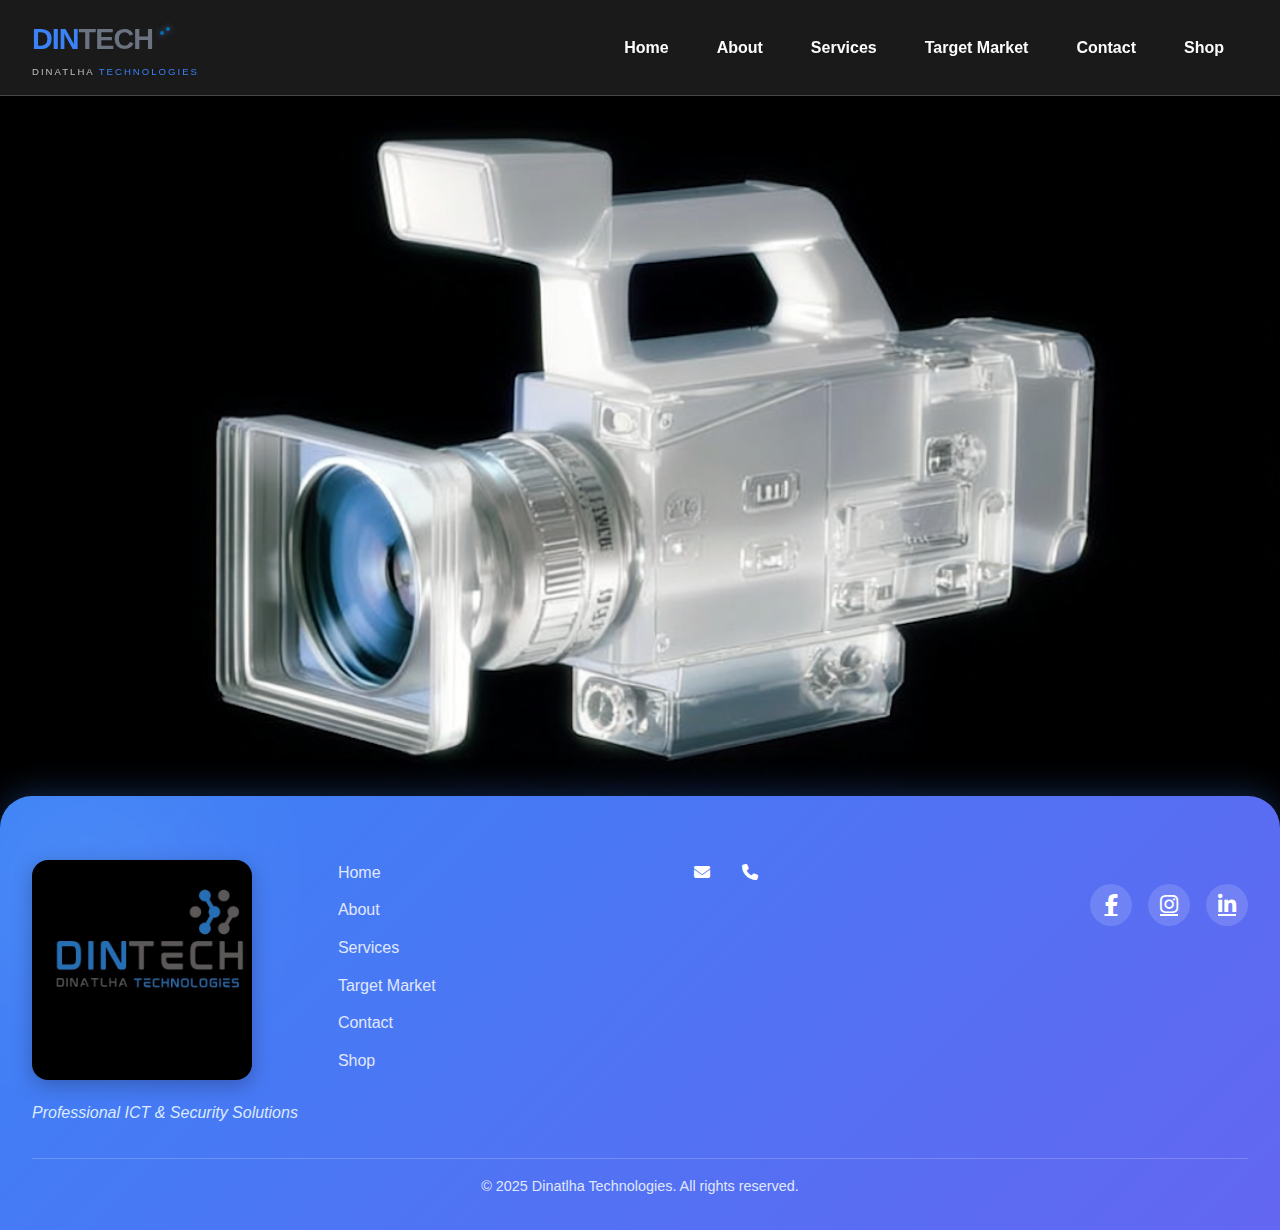
<file: templates/target.html>
<!DOCTYPE html>
<html lang="en">
<head>
    <meta charset="UTF-8">
    <meta name="viewport" content="width=device-width, initial-scale=1.0">
    <title>Target Market</title>
    <link rel="stylesheet" href="target.css">
    <link rel="stylesheet" href="https://cdnjs.cloudflare.com/ajax/libs/font-awesome/6.5.0/css/all.min.css">
    <script>
    function toggleMenu() {
        var navLinks = document.querySelector('.nav-links');
        navLinks.classList.toggle('active');
    }
    </script>
</head>
<body>
    <nav>
        <div class="logo-text">
            <div class="logo-main">
                <span class="logo-din">DIN<span class="logo-tech">T</span></span><span class="logo-e">E</span><span class="logo-tech">CH</span>
                <div class="logo-drops">
                    <div class="drop"></div>
                    <div class="drop"></div>
                </div>
            </div>
            <div class="logo-tagline">DINATLHA <span class="logo-din">TECHNOLOGIES</span></div>
        </div>
        <div class="nav-links">
            <a href="home.html">Home</a>
            <a href="about.html">About</a>
            <a href="service.html">Services</a>
            <a href="target.html">Target Market</a>
            <a href="contact.html">Contact</a>
            <a href="shop.html">Shop</a>
        </div>
        <div class="mobile-menu" onclick="toggleMenu()">
            <span></span>
            <span></span>
            <span></span>
        </div>
    </nav>

    <section>
        <div class="targetmarket">
            <h2>Target Market</h2>
            <p>Our target market is a diverse range of businesses and organizations, including:</p>
            <ul>
                <li>Small to medium-sized enterprises (SMEs)</li>
                <li>Corporate businesses</li>
                <li>Schools & Educational Institutions</li>
                <li>Government departments</li>
                <li>Retailers and Shopping Centres</li>
                <li>Residential homes and estates</li>
            </ul>
        </div>
    </section>
    <footer class="site-footer">
        <div class="footer-content">
            <div class="footer-brand">
                <div class="footer-logo">
                    <img src="Business Logo - Din-Tech (1).jpg" alt="logo">
                </div>
                <p class="footer-tagline">Professional ICT & Security Solutions</p>
            </div>
            <div class="footer-links">
                <a href="index.html">Home</a>
                <a href="about.html">About</a>
                <a href="service.html">Services</a>
                <a href="target.html">Target Market</a>
                <a href="contact.html">Contact</a>
                <a href="shop.html">Shop</a>
            </div>
            <div class="footer-contact">
                <p> <a href="mailto:info@dintech.co.za"><i class="fas fa-envelope"></i></a></p>
                <p> <a href="tel:+27123456789"><i class="fas fa-phone"></i></a></p>
            </div>
            <div class="footer-social">
                <a href="#" title="Facebook" aria-label="Facebook"><i class="fab fa-facebook-f"></i></a>
                <a href="#" title="Instagram" aria-label="Instagram"><i class="fab fa-instagram"></i></a>
                <a href="#" title="LinkedIn" aria-label="LinkedIn"><i class="fab fa-linkedin-in"></i></a>
            </div>
        </div>
        <div class="footer-bottom">
            &copy; 2025 Dinatlha Technologies. All rights reserved.
        </div>
    </footer>
</body>
</html>
</file>
<file: templates/index.css>
* {
    margin: 0;
    padding: 0;
    box-sizing: border-box;
}

body {
    font-family: 'Segoe UI', Tahoma, Geneva, Verdana, sans-serif;
    line-height: 1.6;
    background-image: url('Camera.png');
    background-size: cover;
    background-attachment: fixed;
    background-position: center;
    color: #333;
    overflow-x: hidden;
}


nav {
    position: fixed;
    top: 0;
    width: 100%;
    background: rgba(255, 255, 255, 0.1);
    backdrop-filter: blur(25px);
    -webkit-backdrop-filter: blur(25px);
    padding: 1rem 2rem;
    box-shadow: 0 8px 32px rgba(0, 0, 0, 0.1);
    border-bottom: 1px solid rgba(255, 255, 255, 0.2);
    z-index: 1000;
    transition: all 0.3s ease;
    display: flex;
    justify-content: space-between;
    align-items: center;
}

.nav-links {
    display: flex;
    align-items: center;
    transition: max-height 0.4s, opacity 0.4s;
}

/* Mobile Hamburger */
.mobile-menu {
    display: none;
    flex-direction: column;
    cursor: pointer;
}

.mobile-menu span {
    width: 25px;
    height: 3px;
    background: #fff;
    margin: 3px 0;
    transition: 0.3s;
}

/* Responsive Nav Links */
@media (max-width: 900px) {
    .nav-links {
        position: absolute;
        top: 70px;
        right: 0;
        flex-direction: column;
        background: rgba(8, 117, 168, 0.95);
        width: 100vw;
        max-height: 0;
        opacity: 0;
        overflow: hidden;
        z-index: 999;
        border-radius: 0 0 25px 25px;
        box-shadow: 0 8px 32px rgba(0,0,0,0.15);
        transition: max-height 0.5s, opacity 0.5s;
        padding: 0;
    }
    .nav-links.active {
        max-height: 500px;
        opacity: 1;
        padding: 1.5rem 0;
    }
    .nav-links a {
        margin: 1rem 0;
        font-size: 1.2rem;
        display: block;
        color: #fff !important;
    }
    .mobile-menu {
        display: flex;
    }
}

@media (max-width: 600px) {
    nav {
        padding: 1rem 0.7rem;
    }
    .logo-text {
        font-size: 1.2rem;
    }
}


@media (max-width: 900px) {
    nav {
        position: relative;
    }
    .mobile-menu {
        display: flex;
        position: absolute;
        right: 1.5rem;
        top: 1.5rem;
        z-index: 1200;
    }
    .nav-links {
        /* as per your code */
        z-index: 999;
    }
}

.logo-text {
    font-size: 1.8rem;
    font-weight: 800;
    letter-spacing: -1px;
    display: flex;
    flex-direction: column;
    align-items: flex-start;
}

.logo-main {
    display: flex;
    align-items: center;
    margin-bottom: 2px;
}

.logo-tagline {
    font-size: 0.6rem;
    color: rgba(255, 255, 255, 0.7);
    font-weight: 400;
    letter-spacing: 2px;
    text-transform: uppercase;
    text-shadow: 0 1px 2px rgba(0, 0, 0, 0.1);
}

.logo-din {
    color: #3b82f6;
}

.logo-tech {
    color: #6b7280;
}

.logo-e {
    color: #6b7280;
    position: relative;
    display: inline-block;
    text-shadow: 0 1px 2px rgba(0, 0, 0, 0.1);
}

.logo-drops {
    position: relative;
    margin-left: 5px;
}

.drop {
    position: absolute;
    width: 4px;
    height: 4px;
    background: #0b68aa;
    border-radius: 50%;
    animation: drop 3s ease-in-out infinite;
    box-shadow: 0 0 6px rgba(96, 165, 250, 0.6);
}

.drop:nth-child(1) {
    top: -8px;
    left: 2px;
    animation-delay: 0s;
}

.drop:nth-child(2) {
    top: -12px;
    left: 8px;
    animation-delay: 0.3s;
}

@keyframes drop {
    0%, 80%, 100% {
        transform: translateY(0);
        opacity: 1;
    }
    40% {
        transform: translateY(15px);
        opacity: 0.7;
    }
    60% {
        transform: translateY(20px);
        opacity: 0;
    }
}

nav a {
    text-decoration: none;
    color: #fcfbfb;
    margin: 0 1.5rem;
    font-weight: 600;
    position: relative;
    transition: color 0.3s ease;
    text-shadow: 0 1px 2px rgba(0, 0, 0, 0.1);
}

nav a::after {
    content: '';
    position: absolute;
    bottom: -5px;
    left: 0;
    width: 0;
    height: 2px;
    background: linear-gradient(90deg, #3452dc, #22a1ba);
    transition: width 0.3s ease;
}

nav a:hover::after {
    width: 100%;
}

nav a:hover {
    color: #3452dc;
}




.home {
    min-height: 80vh;
    width: 70%;
    height: 70%;
    margin: auto;
    display: flex;
    flex-direction: row;
    justify-content: space-between;
    align-items: center;
    padding: 2rem 5rem;
    background: rgb(244, 241, 241, 0.55), rgb(254, 254, 254) 50%;
    backdrop-filter: blur(5px);
    border-radius: 40px;
    position: relative;
    overflow: hidden;
    margin-top: 140px;
    gap: 2rem;
}

.home-content {
    flex: 1;
    max-width: 50%;
    text-align: left;
    z-index: 2;
}

.logo img {
    width: 300px;
    height: auto;
    border-radius: 20px;
    box-shadow: 0 20px 40px rgba(0, 0, 0, 0.3);
    transition: transform 0.3s ease;
    max-width: 100%;
}

@media (max-width: 1200px) {
    .home {
        flex-direction: column;
        align-items: flex-start;
        width: 92%;
        padding: 2rem 1.5rem;
    }
    .home-content {
        max-width: 100%;
        text-align: center;
        align-items: center;
        margin-bottom: 1.5rem;
    }
    .home-logo {
        width: 100%;
        justify-content: center;
    }
}
@media (max-width: 700px) {
    .home {
        width: 98%;
        margin-top: 90px;
        padding: 1.2rem 0.2rem;
        border-radius: 18px;
        gap: 1.2rem;
    }
    .logo img {
        width: 170px;
        border-radius: 10px;
    }
    .home-content h1 {
        font-size: 2.2rem;
    }
    .home-content p {
        font-size: 1.1rem;
    }
}


.home-logo {
    flex: 1;
    min-width: 220px;
    display: flex;
    justify-content: center;
    align-items: center;
    z-index: 2;
}

.home::before {
    content: '';
    position: absolute;
    top: -50%;
    left: -50%;
    width: 200%;
    height: 200%;
    background: radial-gradient(circle, rgba(255,255,255,0.1) 1px, transparent 1px);
    background-size: 50px 50px;
    animation: float 20s ease-in-out infinite;
}

@keyframes float {
    0%, 100% { transform: translateY(0px) rotate(0deg); }
    50% { transform: translateY(-20px) rotate(180deg); }
}

.home h1 {
    margin-top: 40px;
    font-size: 4rem;
    color: white;
    margin-bottom: 1rem;
    opacity: 0;
    transform: translateY(30px);
    animation: fadeInUp 1s ease 0.5s forwards;
    position: relative;
    z-index: 2;
}

.home p {
    font-size: 1.4rem;
    color: rgba(255, 255, 255, 0.9);
    margin-bottom: 3rem;
    opacity: 0;
    transform: translateY(30px);
    animation: fadeInUp 1s ease 0.8s forwards;
    position: relative;
    z-index: 2;
}

@keyframes fadeInUp {
    to {
        opacity: 1;
        transform: translateY(0);
        }
    }

.logo {
    opacity: 0;
    transform: scale(0.8);
    animation: fadeInScale 1s ease 1.1s forwards;
    position: relative;
    z-index: 2;
}

.logo img {
    width: 300px;
    height: auto;
    border-radius: 20px;
    box-shadow: 0 20px 40px rgba(0, 0, 0, 0.3);
    transition: transform 0.3s ease;
}

.logo img:hover {
    transform: scale(1.05);
}

@keyframes fadeInScale {
    to {
        opacity: 1;
        transform: scale(1);
    }
}

.btn {
    opacity: 0;
    transform: translateY(30px);
    animation: fadeInUp 1s ease 1.4s forwards;
    display: flex;
    justify-content: center;  
    margin-top: 30px;         
    width: 100%; 
}

.btn button {
    background: linear-gradient(45deg, #2dc2cf, #517eaf);
    color: white;
    border: none;
    padding: 1rem 2.5rem;
    font-size: 1.1rem;
    font-weight: 600;
    border-radius: 50px;
    cursor: pointer;
    transition: all 0.3s ease;
    box-shadow: 0 10px 30px rgba(108, 141, 201, 0.4);
    position: relative;
    overflow: hidden;
}

.btn button::before {
    content: '';
    position: absolute;
    top: 0;
    left: -100%;
    width: 100%;
    height: 100%;
    background: linear-gradient(90deg, transparent, rgba(255,255,255,0.3), transparent);
    transition: left 0.5s ease;
}

.btn button:hover::before {
    left: 100%;
}

.btn button:hover {
    transform: translateY(-3px);
    box-shadow: 0 15px 40px rgba(110, 209, 211, 0.6);
}

 
.content-section {
    background: rgba(8, 117, 168, 0.9);
    margin: 0;
    padding: 5rem 2rem;
    position: relative;
}

.about-us, .services {
    max-width: 1200px;
    margin: 0 auto;
}

.about-container {
    display: flex;
    align-items: center;
    gap: 3rem;
    position: relative;
}
@media (max-width: 1000px) {
    .about-container, .footer-content {
        flex-direction: column !important;
        align-items: stretch !important;
        gap: 1.6rem;
    }
    .about-image, .about-content {
        max-width: 100% !important;
        flex: 1 1 100%;
    }
}
@media (max-width: 700px) {
    .about-us, .services, .target-market-section {
        padding: 2rem 0.4rem;
        margin: 0.5rem 0;
        border-radius: 10px;
    }
    .about-us h2, .services h2, .targetmarket h2 {
        font-size: 2rem;
    }
    .about-image img {
        height: 170px;
        border-radius: 10px;
    }
    .about-info-overlay {
        padding: 1rem;
        font-size: 1rem;
    }
    .about-us p {
        font-size: 1rem;
        padding: 1rem;
    }
}

/* Services Responsive */
@media (max-width: 700px) {
    .service-card {
        padding: 1.2rem;
        border-radius: 10px;
    }
    .service-card h3 {
        font-size: 1.1rem;
    }
    .service-card li {
        font-size: 0.97rem;
        padding-left: 1.2rem;
    }
}

/* Target Market Responsive */
@media (max-width: 900px) {
    .target-market-section {
        max-width: 100%;
        padding: 1.6rem 0.3rem;
        border-radius: 10px;
    }
    .target-list {
        grid-template-columns: 1fr;
        gap: 10px;
    }
    .target-list li {
        padding: 1.1rem;
    }
    .target-list li i {
        font-size: 2rem;
        min-width: 40px;
    }
}

/* Footer Responsive */
@media (max-width: 900px) {
    .footer-content {
        flex-direction: column;
        align-items: flex-start;
        gap: 2rem;
    }
    .footer-links, .footer-brand, .footer-contact {
        width: 100%;
    }
    .footer-logo img {
        height: 100px;
    }
    .site-footer {
        padding: 2rem 0.5rem 1rem 0.5rem;
        border-radius: 2rem 2rem 0 0;
    }
}

@media (max-width: 500px) {
    .footer-logo img {
        height: 70px;
    }
    .footer-tagline {
        font-size: 0.8rem;
    }
    .footer-links {
        gap: 0.35rem;
    }
    .footer-contact {
        font-size: 0.96rem;
    }
}


.about-us {
    background: linear-gradient(135deg, rgba(254, 255, 255, 0.9), rgba(0, 0, 0, 0.9));
    padding: 5rem 2rem;
    border-radius: 10px;
    position: relative;
    margin-top: 90px;
}

.about-container {
    display: flex;
    align-items: center;
    gap: 3rem;
    position: relative;
}

.about-image {
    flex: 1;
    max-width: 400px;
    position: relative;
    cursor: pointer;
}

.about-image img {
    width: 100%;
    height: 300px;
    object-fit: cover;
    border-radius: 20px;
    box-shadow: 0 20px 40px rgba(0, 0, 0, 0.3);
    transition: all 0.5s ease;
}

.about-content {
    flex: 2;
}

.about-info-overlay {
    position: absolute;
    top: 0;
    left: 0;
    right: 0;
    bottom: 0;
    background: rgba(0, 0, 0, 0.8);
    color: white;
    display: flex;
    flex-direction: column;
    justify-content: center;
    align-items: center;
    opacity: 0;
    transform: translateY(20px);
    transition: all 0.5s ease;
    border-radius: 20px;
    padding: 2rem;
    text-align: center;
}

.about-image:hover .about-info-overlay {
    opacity: 1;
    transform: translateY(0);
}

.about-image:hover img {
    transform: scale(1.05);
    filter: blur(2px);
}

.about-us h2 {
    font-size: 3rem;
    text-align: center;
    margin-bottom: 3rem;
    color: white;
    position: relative;
}

.about-us h2::after {
    content: '';
    position: absolute;
    bottom: -10px;
    left: 50%;
    transform: translateX(-50%);
    width: 80px;
    height: 4px;
    background: rgba(53, 136, 214, 0.8);
    border-radius: 2px;
    }

.about-us p {
    font-size: 1.2rem;
    line-height: 1.8;
    margin-bottom: 2rem;
    color: white;
    text-align: justify;
    background: rgba(255, 255, 255, 0.1);
    backdrop-filter: blur(10px);
    padding: 2rem;
    border-radius: 15px;
    box-shadow: 0 10px 30px rgba(0, 0, 0, 0.2);
    transition: transform 0.3s ease;
    border: 1px solid rgba(255, 255, 255, 0.2);
}

.about-us p:hover {
    transform: translateY(-5px);
    background: rgba(255, 255, 255, 0.15);
}



.services {
    background-image: url('Futuristic_Device_Design.png');
    color: white;
    padding: 5rem 2rem;
    margin-top: 90px;
    margin-bottom: 90px;
}

.services h2 {
    font-size: 3rem;
    text-align: center;
    margin-bottom: 3rem;
    position: relative;
}


.services h2::after {
    content: '';
    position: absolute;
    bottom: -10px;
    left: 50%;
    transform: translateX(-50%);
    width: 80px;
    height: 4px;
    background: rgba(26, 99, 200, 0.8);
    border-radius: 2px;
}

.service-card {
    background: rgba(255, 255, 255, 0.1);
    backdrop-filter: blur(20px);
    border: 1px solid rgba(255, 255, 255, 0.2);
    border-radius: 20px;
    padding: 2.5rem;
    margin: 2rem 0;
    transition: all 0.3s ease;
    position: relative;
    overflow: hidden;
}

.service-card h3 {
    font-size: 1.8rem;
    margin-bottom: 1.5rem;
    color: #fff;
    position: relative;
    z-index: 2;
    cursor: pointer;
    display: flex;
    align-items: center;
    justify-content: space-between;
    transition: color 0.3s ease;
}

.service-card h3:hover {
    color: #051b76;
}

.expand-icon {
    font-size: 1.2rem;
    transition: transform 0.3s ease;
}

.service-card.expanded .expand-icon {
    transform: rotate(180deg);
}

.service-list {
    max-height: 0;
    overflow: hidden;
    transition: max-height 0.5s ease, opacity 0.3s ease;
    opacity: 0;
}

.service-card.expanded .service-list {
    max-height: 500px;
    opacity: 1;
}

.service-card ul {
    list-style: none;
    position: relative;
    z-index: 2;
}


.service-card li {
    padding: 0.8rem 0;
    border-bottom: 1px solid rgba(255, 255, 255, 0.1);
    position: relative;
    padding-left: 2rem;
    opacity: 0;
    transform: translateX(-20px);
}

.service-card.expanded li {
    animation: slideInLeft 0.5s ease forwards;
    animation-delay: calc(var(--item-index) * 0.1s);
}

@keyframes slideInLeft {
    to {
        transform: translateX(0);
        opacity: 1;
    }
}

.service-card li::before {
    content: '✓';
    position: absolute;
    left: 0;
    color: #122068;
    font-weight: bold;
    font-size: 1.2rem;
}

.service-card li:hover {
    padding-left: 2.5rem;
    color: #0e0c72;
}

.service-card li:last-child {
    border-bottom: none;
}


.fade-in {
    opacity: 0;
    transform: translateY(50px);
    transition: all 0.8s ease;
}

.fade-in.visible {
    opacity: 1;
    transform: translateY(0);
}


@keyframes pulse {
    0%, 100% { opacity: 1; }
    50% { opacity: 0.5; }
}

.target-market-section {
    background: rgba(255, 255, 255, 0.95 ) 50%;
    backdrop-filter: blur(20px);
    border-radius: 24px;
    padding: 50px;
    box-shadow: 0 20px 60px rgba(0, 0, 0, 0.1);
    max-width: 800px;
    width: 100%;
    position: relative;
    overflow: hidden;
    justify-content: center;
    margin: auto;
}

.target-market-section::before {
    content: '';
    position: absolute;
top: -50%;
        left: -50%;
    width: 200%;
    height: 200%;
    background: linear-gradient(45deg, transparent, rgba(102, 126, 234, 0.05), transparent);
    animation: shimmer 6s infinite;
    pointer-events: none;
}

@keyframes shimmer {
    0% { transform: translateX(-100%) translateY(-100%) rotate(45deg); }
    100% { transform: translateX(100%) translateY(100%) rotate(45deg); }
}

.targetmarket {
    position: relative;
    z-index: 1;
}

.targetmarket h2 {
    font-size: 3rem;
    font-weight: 700;
    background: linear-gradient(135deg, #095fb6, #83d3eb);
    -webkit-background-clip: text;
    -webkit-text-fill-color: transparent;
    background-clip: text;
    text-align: center;
    margin-bottom: 30px;
    animation: fadeInDown 1s ease-out;
}

.targetmarket p {
    font-size: 1.2rem;
    color: #555;
    text-align: center;
    margin-bottom: 40px;
    line-height: 1.6;
    animation: fadeIn 1s ease-out 0.3s both;
}

.target-list {
    list-style: none;
    display: grid;
    grid-template-columns: repeat(auto-fit, minmax(350px, 1fr));
    gap: 20px;
    margin-top: 20px;
}

.target-list li {
    background: linear-gradient(135deg, #f8f9ff 0%, #e8f0ff 100%);
    border: 2px solid transparent;
    border-radius: 16px;
    padding: 25px;
    display: flex;
    align-items: center;
    gap: 20px;
    transition: all 0.4s cubic-bezier(0.175, 0.885, 0.32, 1.275);
    position: relative;
    overflow: hidden;
    cursor: pointer;
    animation: fadeInUp 0.8s ease-out both;
}

.target-list li:nth-child(1) { animation-delay: 0.1s; }
.target-list li:nth-child(2) { animation-delay: 0.2s; }
.target-list li:nth-child(3) { animation-delay: 0.3s; }
.target-list li:nth-child(4) { animation-delay: 0.4s; }
.target-list li:nth-child(5) { animation-delay: 0.5s; }
.target-list li:nth-child(6) { animation-delay: 0.6s; }

.target-list li::before {
    content: '';
    position: absolute;
    top: 0;
    left: -100%;
    width: 100%;
    height: 100%;
    background: linear-gradient(90deg, transparent, rgba(102, 126, 234, 0.1), transparent);
    transition: left 0.6s ease;
}

.target-list li:hover::before {
    left: 100%;
}

.target-list li:hover {
    transform: translateY(-8px) scale(1.02);
    background: linear-gradient(135deg, #014e88 0%, #86cce6 100%);
    color: white;
    border-color: #667eea;
    box-shadow: 0 20px 40px rgba(102, 126, 234, 0.3);
}

.target-list li i {
    font-size: 2.5rem;
    background: linear-gradient(135deg, #05458f, #71bcde);
    -webkit-background-clip: text;
    -webkit-text-fill-color: transparent;
    background-clip: text;
    transition: all 0.3s ease;
    min-width: 50px;
    display: flex;
    justify-content: center;
}

.target-list li:hover i {
    color: white;
    -webkit-text-fill-color: white;
    transform: scale(1.2) rotate(5deg);
    text-shadow: 0 0 20px rgba(255, 255, 255, 0.5);
}

.target-list li span {
    font-size: 1.1rem;
    font-weight: 600;
    line-height: 1.4;
    flex: 1;
}

@keyframes fadeInDown {
    from {
        opacity: 0;
        transform: translateY(-30px);
    }
    to {
        opacity: 1;
        transform: translateY(0);
    }
}

@keyframes fadeIn {
    from {
        opacity: 0;
    }
    to {
        opacity: 1;
    }
}

@keyframes fadeInUp {
    from {
        opacity: 0;
        transform: translateY(30px);
    }
    to {
        opacity: 1;
        transform: translateY(0);
    }
}

.site-footer {
    background: linear-gradient(135deg, #3b82f6, #6366f1);
    color: #fff;
    padding: 4rem 2rem 2rem 2rem;
    margin-top: 4rem;
    border-top-left-radius: 2rem;
    border-top-right-radius: 2rem;
    box-shadow: 0 -6px 30px rgba(59, 130, 246, 0.25);
    font-size: 1rem;
    position: relative;
    overflow: hidden;
}

/* Subtle background effect */
.site-footer::before {
    content: "";
    position: absolute;
    top: -40px;
    left: -40px;
    width: 250px;
    height: 250px;
    background: rgba(255, 255, 255, 0.08);
    border-radius: 50%;
    filter: blur(80px);
    z-index: 0;
}

.footer-content {
    position: relative;
    display: flex;
    flex-wrap: wrap;
    justify-content: space-between;
    align-items: flex-start;
    max-width: 1400px;
    margin: 0 auto 2rem auto;
    gap: 2.5rem;
    z-index: 1;
}

.footer-logo img {
    height: 220px;
    border-radius: 1rem;
    box-shadow: 0 6px 20px rgba(0,0,0,0.25);
    transition: transform 0.3s ease;
}
.footer-logo img:hover {
    transform: scale(1.05);
}

.footer-tagline {
    font-size: 1rem;
    color: #dbeafe;
    margin-top: 0.8rem;
    font-style: italic;
}

.footer-links {
    display: flex;
    flex-direction: column;
    gap: 0.75rem;
    flex: 1 1 180px;
}

.footer-links a {
    color: #e0e7ff;
    text-decoration: none;
    font-weight: 500;
    position: relative;
    transition: color 0.3s, transform 0.3s;
}
.footer-links a::after {
    content: "";
    position: absolute;
    bottom: -3px;
    left: 0;
    height: 2px;
    width: 0%;
    background: #fff;
    transition: width 0.3s ease;
}
.footer-links a:hover {
    color: #fff;
    transform: translateX(4px);
}
.footer-links a:hover::after {
    width: 100%;
}

.footer-contact {
    flex: 1 1 220px;
    font-size: 1rem;
    display: flex;
    flex-direction: row;   /* places them side by side */
    gap: 2rem;             /* spacing between Email & Phone */
    align-items: center;   /* align text nicely */
    flex-wrap: wrap;       /* allow wrapping on small screens */
}

.footer-contact a {
    color: #fff;
    text-decoration: underline;
    transition: color 0.3s;
}
.footer-contact a:hover {
    color: #dbeafe;
}

/* Social Icons */
.footer-social {
    display: flex;
    gap: 1rem;
    margin-top: 1.5rem;
}

.footer-social a i {
    font-size: 1.3rem;
}

.footer-social a {
    display: flex;
    align-items: center;
    justify-content: center;
    background: rgba(255,255,255,0.15);
    border-radius: 50%;
    width: 42px;
    height: 42px;
    font-size: 1.2rem;
    color: #fff;
    transition: background 0.3s, transform 0.3s;
}
.footer-social a:hover {
    background: #fff;
    color: #3b82f6;
    transform: translateY(-4px) scale(1.1);
}

.footer-bottom {
    text-align: center;
    font-size: 0.9rem;
    color: #e0e7ff;
    border-top: 1px solid rgba(255,255,255,0.2);
    padding-top: 1rem;
    margin-top: 1.5rem;
    z-index: 1;
    position: relative;
}

/* Responsive */
@media (max-width: 900px) {
    .footer-content {
        flex-direction: column;
        align-items: flex-start;
        gap: 2rem;
    }
    .footer-links, .footer-brand, .footer-contact {
        width: 100%;
    }
    .footer-logo img {
        height: 100px;
    }
}
</file>
<file: templates/about.css>
* {
    margin: 0;
    padding: 0;
    box-sizing: border-box;
}

body {
    font-family: 'Segoe UI', Tahoma, Geneva, Verdana, sans-serif;
    line-height: 1.6;
    background-image: url('Camera.png');
    background-size: cover;
    background-attachment: fixed;
    background-position: center;
    color: #333;
    overflow-x: hidden;
}

.about-black-overlay {
    content: "";
    position: fixed;
    top: 0;
    left: 0;
    width: 100vw;
    height: 100vh;
    background: rgba(0,0,0,0.65); /* Adjust opacity as needed */
    z-index: 1;
    pointer-events: none;
}

body > nav,
body > .particle,
body > .container,
body > .site-footer {
    position: relative;
    z-index: 2;
}

nav {
    position: fixed;
    top: 0;
    width: 100%;
    background: rgba(255, 255, 255, 0.1);
    backdrop-filter: blur(25px);
    -webkit-backdrop-filter: blur(25px);
    padding: 1rem 2rem;
    box-shadow: 0 8px 32px rgba(0, 0, 0, 0.1);
    border-bottom: 1px solid rgba(255, 255, 255, 0.2);
    z-index: 1000;
    transition: all 0.3s ease;
    display: flex;
    justify-content: space-between;
    align-items: center;
}

/* Hamburger Menu */
.mobile-menu {
    display: none;
    flex-direction: column;
    cursor: pointer;
}

.mobile-menu span {
    width: 25px;
    height: 3px;
    background: #fff;
    margin: 3px 0;
    transition: 0.3s;
}

.nav-links {
    display: flex;
    align-items: center;
    transition: max-height 0.4s, opacity 0.4s;
}


.logo-text {
    font-size: 1.8rem;
    font-weight: 800;
    letter-spacing: -1px;
    display: flex;
    flex-direction: column;
    align-items: flex-start;
}

.logo-main {
    display: flex;
    align-items: center;
    margin-bottom: 2px;
}

.logo-tagline {
    font-size: 0.6rem;
    color: rgba(255, 255, 255, 0.7);
    font-weight: 400;
    letter-spacing: 2px;
    text-transform: uppercase;
    text-shadow: 0 1px 2px rgba(0, 0, 0, 0.1);
}

.logo-din {
    color: #3b82f6;
}

.logo-tech {
    color: #6b7280;
}

.logo-e {
    color: #6b7280;
    position: relative;
    display: inline-block;
    text-shadow: 0 1px 2px rgba(0, 0, 0, 0.1);
}

.logo-drops {
    position: relative;
    margin-left: 5px;
}

.drop {
    position: absolute;
    width: 4px;
    height: 4px;
    background: #0b68aa;
    border-radius: 50%;
    animation: drop 3s ease-in-out infinite;
    box-shadow: 0 0 6px rgba(96, 165, 250, 0.6);
}

.drop:nth-child(1) {
    top: -8px;
    left: 2px;
    animation-delay: 0s;
}

.drop:nth-child(2) {
    top: -12px;
    left: 8px;
    animation-delay: 0.3s;
}

@keyframes drop {
    0%, 80%, 100% {
        transform: translateY(0);
        opacity: 1;
    }
    40% {
        transform: translateY(15px);
        opacity: 0.7;
    }
    60% {
        transform: translateY(20px);
        opacity: 0;
    }
}

nav a {
    text-decoration: none;
    color: #fcfbfb;
    margin: 0 1.5rem;
    font-weight: 600;
    position: relative;
    transition: color 0.3s ease;
    text-shadow: 0 1px 2px rgba(0, 0, 0, 0.1);
}

nav a::after {
    content: '';
    position: absolute;
    bottom: -5px;
    left: 0;
    width: 0;
    height: 2px;
    background: linear-gradient(90deg, #3452dc, #22a1ba);
    transition: width 0.3s ease;
}

nav a:hover::after {
    width: 100%;
}

nav a:hover {
    color: #3452dc;
}

.mobile-menu {
    display: none;
    flex-direction: column;
    cursor: pointer;
}

.mobile-menu span {
    width: 25px;
    height: 3px;
    background: #fff;
    margin: 3px 0;
    transition: 0.3s;
}


/* Main Content */
.container {
    max-width: 1200px;
    margin: 0 auto;
    padding: 2rem;
}

/* About Section */
.about {
    margin-bottom: 4rem;
    margin-top: 140px;
    opacity: 0;
    transform: translateY(50px);
    animation: fadeInUp 1s ease-out forwards;
}

@keyframes fadeInUp {
    to { opacity: 1; transform: translateY(0);}
}

.about-us h2 {
    font-size: 2.5rem;
    margin-bottom: 1.5rem;
    background: linear-gradient(135deg, #4facfe 0%, #00f2fe 100%);
    -webkit-background-clip: text;
    -webkit-text-fill-color: transparent;
    background-clip: text;
    position: relative;
    z-index: 1;
}

.about-us {
    background: rgba(255, 255, 255, 0.1);
    backdrop-filter: blur(20px);
    border: 1px solid rgba(255, 255, 255, 0.2);
    border-radius: 24px;
    padding: 3rem;
    box-shadow: 0 20px 40px rgba(0, 0, 0, 0.1);
    transition: all 0.3s ease;
    position: relative;
    overflow: hidden;
    display: grid;
    grid-template-columns: 300px 1fr;
    gap: 2.5rem;
    align-items: center;
}

.about-us::before {
    content: '';
    position: absolute;
    top: 0;
    left: 0;
    right: 0;
    height: 4px;
    background: linear-gradient(90deg, #4facfe 0%, #00f2fe 100%);
    border-radius: 24px 24px 0 0;
}

.about-us:hover {
    transform: translateY(-10px);
    box-shadow: 0 30px 60px rgba(0, 0, 0, 0.15);
}

.about-us img {
    width: 100%;
    height: 250px;
    object-fit: cover;
    border-radius: 16px;
    box-shadow: 0 10px 30px rgba(0, 0, 0, 0.2);
    transition: transform 0.3s ease;
}

.about-us img:hover {
    transform: scale(1.05);
}

.about-us p {
    font-family: 'Poppins', sans-serif;
    font-size: 1.1rem;
    color: rgba(255, 255, 255, 0.9);
    line-height: 1.8;
    text-align: justify;
}

.mission-vision {
    display: grid;
    grid-template-columns: repeat(auto-fit, minmax(300px, 1fr));
    gap: 2rem;
    opacity: 0;
    transform: translateY(50px);
    animation: fadeInUp 1s ease-out 0.3s forwards;
}

.mission, .vision {
    background: rgba(255, 255, 255, 0.15);
    backdrop-filter: blur(20px);
    border: 1px solid rgba(255, 255, 255, 0.2);
    border-radius: 20px;
    padding: 2.5rem;
    text-align: center;
    transition: all 0.4s cubic-bezier(0.4, 0, 0.2, 1);
    position: relative;
    overflow: hidden;
}

.mission::before, .vision::before {
    content: '';
    position: absolute;
    top: -50%;
    left: -50%;
    width: 200%;
    height: 200%;
    background: conic-gradient(from 0deg, transparent, rgba(7, 112, 233, 0.849), transparent);
    animation: rotate 10s linear infinite;
    opacity: 0;
    transition: opacity 0.3s ease;
}

.mission:hover::before, .vision:hover::before {
    opacity: 1;
}

.mission:hover, .vision:hover {
    transform: translateY(-15px) scale(1.02);
    box-shadow: 0 25px 50px rgba(0, 0, 0, 0.2);
}

@keyframes rotate { to { transform: rotate(360deg); } }
.mission:hover::before, .vision:hover::before { opacity: 1; }
.mission:hover, .vision:hover {
    transform: translateY(-15px) scale(1.02);
    box-shadow: 0 25px 50px rgba(0, 0, 0, 0.2);
}

.mission h2, .vision h2 {
    font-size: 2rem;
    margin-bottom: 1.5rem;
    background: linear-gradient(135deg, #4facfe 0%, #00f2fe 100%);
    -webkit-background-clip: text;
    -webkit-text-fill-color: transparent;
    background-clip: text;
    position: relative;
    z-index: 1;
}

.mission p, .vision p {
    font-size: 1.1rem;
    color: rgba(255, 255, 255, 0.9);
    line-height: 1.7;
    position: relative;
    z-index: 1;
}

/* Decorative elements */
.mission::after {
    content: '🎯';
    position: absolute;
    top: 1.5rem;
    right: 1.5rem;
    font-size: 2rem;
    opacity: 0.3;
    transition: all 0.3s ease;
}

.vision::after {
    content: '🚀';
    position: absolute;
    top: 1.5rem;
    right: 1.5rem;
    font-size: 2rem;
    opacity: 0.3;
    transition: all 0.3s ease;
}

.mission:hover::after, .vision:hover::after {
    opacity: 1;
    transform: scale(1.2) rotate(10deg);
}

/* Floating particles */
.particle {
    position: fixed;
    width: 8px;
    height: 8px;
    background: radial-gradient(circle, #4facfe 0%, #00f2fe 100%);
    border-radius: 50%;
    box-shadow: 0 0 20px rgba(79, 172, 254, 0.8), 0 0 40px rgba(0, 242, 254, 0.4);
    animation: float 6s ease-in-out infinite;
    z-index: 1;
}

.particle:nth-child(1) { top: 15%; left: 10%; animation-delay: 0s;}
.particle:nth-child(2) { top: 25%; right: 20%; animation-delay: 2s; background: radial-gradient(circle, #ff6b6b 0%, #feca57 100%); box-shadow: 0 0 20px rgba(255, 107, 107, 0.8), 0 0 40px rgba(254, 202, 87, 0.4);}
.particle:nth-child(3) { bottom: 20%; left: 30%; animation-delay: 4s; background: radial-gradient(circle, #a55eea 0%, #26de81 100%); box-shadow: 0 0 20px rgba(165, 94, 234, 0.8), 0 0 40px rgba(38, 222, 129, 0.4);}
@keyframes float {
    0%, 100% { transform: translateY(0px) rotate(0deg); opacity: 0.8; }
    50% { transform: translateY(-30px) rotate(180deg); opacity: 1; }
}
@keyframes backgroundShift {
    0%, 100% { transform: translateX(0) translateY(0);}
    33% { transform: translateX(-20px) translateY(-10px);}
    66% { transform: translateX(20px) translateY(10px);}
}



/* Background overlay */
body::before {
    content: '';
    position: fixed;
    top: 0;
    left: 0;
    width: 100%;
    height: 100%;
    background-image: 
        radial-gradient(circle at 20% 50%, rgba(120, 119, 198, 0.2) 0%, transparent 50%),
        radial-gradient(circle at 80% 20%, rgba(255, 119, 198, 0.2) 0%, transparent 50%),
        radial-gradient(circle at 40% 80%, rgba(120, 219, 255, 0.2) 0%, transparent 50%);
    z-index: -1;
    animation: backgroundShift 20s ease-in-out infinite;
}

/* Responsive Design */
@media (max-width: 768px) {
    nav {
        flex-direction: column;
        padding: 1rem;
    }

    .nav-links {
        margin-top: 1rem;
        flex-wrap: wrap;
        justify-content: center;
    }

    nav a {
        margin: 0.5rem;
        font-size: 0.9rem;
    }

    .container {
        padding: 1rem;
    }

    .about {
        margin-top: 180px;
    }

    .about-us {
        grid-template-columns: 1fr;
        gap: 1.5rem;
        padding: 2rem;
    }

    .about-us img {
        height: 200px;
    }

    .mission, .vision {
        padding: 2rem;
    }

    .mission h2, .vision h2 {
        font-size: 1.5rem;
    }

    .about-us p, .mission p, .vision p {
        font-size: 1rem;
    }

    .logo-text {
        font-size: 1.4rem;
    }

    .logo-tagline {
        font-size: 0.5rem;
    }
}

@media (max-width: 480px) {
    .mission-vision {
        grid-template-columns: 1fr;
    }

    nav a {
        margin: 0.25rem;
        font-size: 0.8rem;
    }
}

/* --- RESPONSIVE DESIGN --- */
@media (max-width: 1100px) {
    .container { padding: 1rem; }
    .about-us { grid-template-columns: 1fr 2fr; gap: 1.2rem; padding: 2rem; }
    .about-us img { height: 180px; }
}
@media (max-width: 900px) {
    .about-us { grid-template-columns: 1fr; gap: 1rem; padding: 1.5rem; }
    .about-us img { height: 140px; }
    .mission-vision { gap: 1.2rem; }
    .mission, .vision { padding: 1.1rem; }
    .mission h2, .vision h2 { font-size: 1.2rem;}
}
@media (max-width: 700px) {
    nav { flex-direction: row; padding: 1rem 0.7rem; }
    .logo-text { font-size: 1.2rem; }
    .logo-tagline { font-size: 0.5rem;}
    .container { padding: 0.5rem;}
    .about { margin-top: 100px; }
    .about-us { padding: 1rem; }
    .about-us h2 { font-size: 1.5rem;}
    .about-us img { height: 100px; border-radius: 8px;}
    .about-us p, .mission p, .vision p { font-size: 0.97rem; }
    .mission, .vision { padding: 0.6rem; }
}
@media (max-width: 600px) {
    .logo-text { font-size: 1.05rem;}
    .about-us h2 { font-size: 1.15rem;}
    .mission-vision { grid-template-columns: 1fr; }
    nav a { font-size: 0.92rem; }
}

/* --- MOBILE NAVIGATION --- */
@media (max-width: 900px) {
    nav {
        position: relative;
    }
    .mobile-menu {
        display: flex;
        position: absolute;
        right: 1.2rem;
        top: 1.2rem;
        z-index: 1200;
    }
    .nav-links {
        position: absolute;
        top: 70px;
        right: 0;
        flex-direction: column;
        background: rgba(8, 117, 168, 0.97);
        width: 100vw;
        max-height: 0;
        opacity: 0;
        overflow: hidden;
        z-index: 999;
        border-radius: 0 0 20px 20px;
        box-shadow: 0 8px 32px rgba(0,0,0,0.14);
        padding: 0;
        transition: max-height 0.5s, opacity 0.5s;
    }
    .nav-links.active {
        max-height: 500px;
        opacity: 1;
        padding: 1.5rem 0;
    }
    .nav-links a {
        margin: 1rem 0;
        font-size: 1.2rem;
        display: block;
        color: #fff !important;
    }
}


.site-footer {
    background: linear-gradient(135deg, #3b82f6, #6366f1);
    color: #fff;
    padding: 4rem 2rem 2rem 2rem;
    margin-top: 4rem;
    border-top-left-radius: 2rem;
    border-top-right-radius: 2rem;
    box-shadow: 0 -6px 30px rgba(59, 130, 246, 0.25);
    font-size: 1rem;
    position: relative;
    overflow: hidden;
}

/* Subtle background effect */
.site-footer::before {
    content: "";
    position: absolute;
    top: -40px;
    left: -40px;
    width: 250px;
    height: 250px;
    background: rgba(255, 255, 255, 0.08);
    border-radius: 50%;
    filter: blur(80px);
    z-index: 0;
}

.footer-content {
    position: relative;
    display: flex;
    flex-wrap: wrap;
    justify-content: space-between;
    align-items: flex-start;
    max-width: 1400px;
    margin: 0 auto 2rem auto;
    gap: 2.5rem;
    z-index: 1;
}

.footer-logo img {
    height: 220px;
    border-radius: 1rem;
    box-shadow: 0 6px 20px rgba(0,0,0,0.25);
    transition: transform 0.3s ease;
}
.footer-logo img:hover {
    transform: scale(1.05);
}

.footer-tagline {
    font-size: 1rem;
    color: #dbeafe;
    margin-top: 0.8rem;
    font-style: italic;
}

.footer-links {
    display: flex;
    flex-direction: column;
    gap: 0.75rem;
    flex: 1 1 180px;
}

.footer-links a {
    color: #e0e7ff;
    text-decoration: none;
    font-weight: 500;
    position: relative;
    transition: color 0.3s, transform 0.3s;
}
.footer-links a::after {
    content: "";
    position: absolute;
    bottom: -3px;
    left: 0;
    height: 2px;
    width: 0%;
    background: #fff;
    transition: width 0.3s ease;
}
.footer-links a:hover {
    color: #fff;
    transform: translateX(4px);
}
.footer-links a:hover::after {
    width: 100%;
}

.footer-contact {
    flex: 1 1 220px;
    font-size: 1rem;
    display: flex;
    flex-direction: row;   /* places them side by side */
    gap: 2rem;             /* spacing between Email & Phone */
    align-items: center;   /* align text nicely */
    flex-wrap: wrap;       /* allow wrapping on small screens */
}

.footer-contact a {
    color: #fff;
    text-decoration: underline;
    transition: color 0.3s;
}
.footer-contact a:hover {
    color: #dbeafe;
}

/* Social Icons */
.footer-social {
    display: flex;
    gap: 1rem;
    margin-top: 1.5rem;
}

.footer-social a i {
    font-size: 1.3rem;
}

.footer-social a {
    display: flex;
    align-items: center;
    justify-content: center;
    background: rgba(255,255,255,0.15);
    border-radius: 50%;
    width: 42px;
    height: 42px;
    font-size: 1.2rem;
    color: #fff;
    transition: background 0.3s, transform 0.3s;
}
.footer-social a:hover {
    background: #fff;
    color: #3b82f6;
    transform: translateY(-4px) scale(1.1);
}

.footer-bottom {
    text-align: center;
    font-size: 0.9rem;
    color: #e0e7ff;
    border-top: 1px solid rgba(255,255,255,0.2);
    padding-top: 1rem;
    margin-top: 1.5rem;
    z-index: 1;
    position: relative;
}

/* Responsive */
@media (max-width: 900px) {
    .footer-content {
        flex-direction: column;
        align-items: flex-start;
        gap: 2rem;
    }
    .footer-links, .footer-brand, .footer-contact {
        width: 100%;
    }
    .footer-logo img {
        height: 100px;
    }
}
</file>
<file: templates/contact.css>
* {
    margin: 0;
    padding: 0;
    box-sizing: border-box;
}

        body {
            font-family: 'Segoe UI', Tahoma, Geneva, Verdana, sans-serif;
            line-height: 1.6;
            background-image: url('Futuristic_Device_Design.png');
            background-attachment: fixed;
            color: #333;
            overflow-x: hidden;
        }

        nav {
            position: fixed;
            top: 0;
            width: 100%;
            background: rgba(255, 255, 255, 0.1);
            backdrop-filter: blur(25px);
            -webkit-backdrop-filter: blur(25px);
            padding: 1rem 2rem;
            box-shadow: 0 8px 32px rgba(0, 0, 0, 0.1);
            border-bottom: 1px solid rgba(255, 255, 255, 0.2);
            z-index: 1000;
            transition: all 0.3s ease;
            display: flex;
            justify-content: space-between;
            align-items: center;
        }

        .nav-links {
            display: flex;
            align-items: center;
        }

        .logo-text {
            font-size: 1.8rem;
            font-weight: 800;
            letter-spacing: -1px;
            display: flex;
            flex-direction: column;
            align-items: flex-start;
        }

        .logo-main {
            display: flex;
            align-items: center;
            margin-bottom: 2px;
            position: relative;
        }

        .logo-tagline {
            font-size: 0.6rem;
            color: rgba(255, 255, 255, 0.7);
            font-weight: 400;
            letter-spacing: 2px;
            text-transform: uppercase;
            text-shadow: 0 1px 2px rgba(0, 0, 0, 0.1);
        }

        .logo-din {
            color: #3b82f6;
        }

        .logo-tech {
            color: #6b7280;
        }

        .logo-e {
            color: #6b7280;
            position: relative;
            display: inline-block;
            text-shadow: 0 1px 2px rgba(0, 0, 0, 0.1);
        }

        .logo-drops {
            position: relative;
            margin-left: 5px;
        }

        .drop {
            position: absolute;
            width: 4px;
            height: 4px;
            background: #0b68aa;
            border-radius: 50%;
            animation: drop 3s ease-in-out infinite;
            box-shadow: 0 0 6px rgba(96, 165, 250, 0.6);
        }

        .drop:nth-child(1) {
            top: -8px;
            left: 2px;
            animation-delay: 0s;
        }

        .drop:nth-child(2) {
            top: -12px;
            left: 8px;
            animation-delay: 0.3s;
        }

        @keyframes drop {
            0%, 80%, 100% {
                transform: translateY(0);
                opacity: 1;
            }
            40% {
                transform: translateY(15px);
                opacity: 0.7;
            }
            60% {
                transform: translateY(20px);
                opacity: 0;
            }
        }

        nav a {
            text-decoration: none;
            color: #fcfbfb;
            margin: 0 1.5rem;
            font-weight: 600;
            position: relative;
            transition: color 0.3s ease;
            text-shadow: 0 1px 2px rgba(0, 0, 0, 0.1);
        }

        nav a::after {
            content: '';
            position: absolute;
            bottom: -5px;
            left: 0;
            width: 0;
            height: 2px;
            background: linear-gradient(90deg, #3452dc, #22a1ba);
            transition: width 0.3s ease;
        }

        nav a:hover::after {
            width: 100%;
        }

        nav a:hover {
            color: #3452dc;
        }

        .mobile-menu {
            display: none;
            flex-direction: column;
            cursor: pointer;
        }

        .mobile-menu span {
            width: 25px;
            height: 3px;
            background: #fff;
            margin: 3px 0;
            transition: 0.3s;
        }

        /* Contact Section */
        .contact {
            margin-top: 100px;
            padding: 60px 20px;
            min-height: calc(100vh - 100px);
            display: flex;
            flex-direction: column;
            align-items: center;
            position: relative;
        }

        .contact::before {
            content: '';
            position: absolute;
            top: 0;
            left: 0;
            right: 0;
            bottom: 0;
            background: radial-gradient(ellipse at center, rgba(255, 255, 255, 0.1) 0%, transparent 70%);
            pointer-events: none;
        }

        .contact h1 {
            font-size: 3.5rem;
            font-weight: 800;
            color: #fff;
            text-align: center;
            margin-bottom: 2rem;
            background: linear-gradient(135deg, #fff 0%, #e0e7ff 100%);
            -webkit-background-clip: text;
            -webkit-text-fill-color: transparent;
            background-clip: text;
            text-shadow: 0 4px 20px rgba(0, 0, 0, 0.3);
        }

        .contact-container {
            display: grid;
            grid-template-columns: 1fr 1fr;
            gap: 4rem;
            max-width: 1200px;
            width: 100%;
            margin-top: 2rem;
        }

        .contact-info {
            background: rgba(255, 255, 255, 0.1);
            backdrop-filter: blur(20px);
            -webkit-backdrop-filter: blur(20px);
            border-radius: 20px;
            padding: 3rem;
            border: 1px solid rgba(255, 255, 255, 0.2);
            box-shadow: 0 20px 40px rgba(0, 0, 0, 0.1);
            transition: transform 0.3s ease, box-shadow 0.3s ease;
        }

        .contact-info:hover {
            transform: translateY(-10px);
            box-shadow: 0 30px 60px rgba(0, 0, 0, 0.2);
        }

        .contact-info h2 {
            font-size: 2.2rem;
            color: #fff;
            margin-bottom: 2rem;
            font-weight: 700;
        }

        .info-item {
            display: flex;
            align-items: center;
            margin-bottom: 1.5rem;
            padding: 1rem;
            background: rgba(255, 255, 255, 0.05);
            border-radius: 12px;
            transition: all 0.3s ease;
        }

        .info-item:hover {
            background: rgba(255, 255, 255, 0.1);
            transform: translateX(10px);
        }

        .info-icon {
            width: 50px;
            height: 50px;
            border-radius: 50%;
            background: linear-gradient(135deg, #3b82f6, #6366f1);
            display: flex;
            align-items: center;
            justify-content: center;
            margin-right: 1rem;
            font-size: 1.2rem;
            color: #fff;
            box-shadow: 0 10px 20px rgba(59, 130, 246, 0.3);
        }

        .info-details h3 {
            color: #fff;
            font-size: 1.1rem;
            margin-bottom: 0.5rem;
            font-weight: 600;
        }

        .info-details p {
            color: rgba(255, 255, 255, 0.8);
            font-size: 0.95rem;
        }

        .info-details a {
            color: #60a5fa;
            text-decoration: none;
            transition: color 0.3s ease;
        }

        .info-details a:hover {
            color: #3b82f6;
        }

        .contact-form {
            background: rgba(255, 255, 255, 0.1);
            backdrop-filter: blur(20px);
            -webkit-backdrop-filter: blur(20px);
            border-radius: 20px;
            padding: 3rem;
            border: 1px solid rgba(255, 255, 255, 0.2);
            box-shadow: 0 20px 40px rgba(0, 0, 0, 0.1);
            transition: transform 0.3s ease, box-shadow 0.3s ease;
        }

        .contact-form:hover {
            transform: translateY(-10px);
            box-shadow: 0 30px 60px rgba(0, 0, 0, 0.2);
        }

        .contact-form h2 {
            font-size: 2.2rem;
            color: #fff;
            margin-bottom: 2rem;
            font-weight: 700;
        }

        .form-group {
            margin-bottom: 2rem;
            position: relative;
        }

        .form-group label {
            display: block;
            color: #fff;
            font-weight: 600;
            margin-bottom: 0.5rem;
            font-size: 1rem;
        }

        .form-group input,
        .form-group textarea {
            width: 100%;
            padding: 1rem 1.5rem;
            border: 2px solid rgba(255, 255, 255, 0.2);
            border-radius: 12px;
            background: rgba(255, 255, 255, 0.1);
            backdrop-filter: blur(10px);
            color: #fff;
            font-size: 1rem;
            transition: all 0.3s ease;
            outline: none;
        }

        .form-group input::placeholder,
        .form-group textarea::placeholder {
            color: rgba(255, 255, 255, 0.6);
        }

        .form-group input:focus,
        .form-group textarea:focus {
            border-color: #3b82f6;
            box-shadow: 0 0 0 3px rgba(59, 130, 246, 0.2);
            background: rgba(255, 255, 255, 0.15);
        }

        .form-group textarea {
            min-height: 120px;
            resize: vertical;
        }

        .submit-btn {
            width: 100%;
            padding: 1.2rem 2rem;
            background: linear-gradient(135deg, #3b82f6, #6366f1);
            color: #fff;
            border: none;
            border-radius: 12px;
            font-size: 1.1rem;
            font-weight: 600;
            cursor: pointer;
            transition: all 0.3s ease;
            box-shadow: 0 10px 20px rgba(59, 130, 246, 0.3);
            position: relative;
            overflow: hidden;
        }

        .submit-btn::before {
            content: '';
            position: absolute;
            top: 0;
            left: -100%;
            width: 100%;
            height: 100%;
            background: linear-gradient(90deg, transparent, rgba(255, 255, 255, 0.2), transparent);
            transition: left 0.5s;
        }

        .submit-btn:hover::before {
            left: 100%;
        }

        .submit-btn:hover {
            transform: translateY(-2px);
            box-shadow: 0 15px 30px rgba(59, 130, 246, 0.4);
        }

        .submit-btn:active {
            transform: translateY(0);
        }

        .map-container {
            grid-column: span 2;
            margin-top: 3rem;
            background: rgba(255, 255, 255, 0.1);
            backdrop-filter: blur(20px);
            -webkit-backdrop-filter: blur(20px);
            border-radius: 20px;
            padding: 2rem;
            border: 1px solid rgba(255, 255, 255, 0.2);
            box-shadow: 0 20px 40px rgba(0, 0, 0, 0.1);
        }

        .map-container h3 {
            color: #fff;
            font-size: 1.5rem;
            margin-bottom: 1rem;
            text-align: center;
        }

        .address-display {
            text-align: center;
            color: rgba(255, 255, 255, 0.9);
            font-size: 1.1rem;
            padding: 1.5rem;
            background: rgba(255, 255, 255, 0.05);
            border-radius: 12px;
            border-left: 4px solid #3b82f6;
        }

        /* Floating Elements */
        .floating-element {
            position: absolute;
            opacity: 0.1;
            pointer-events: none;
            animation: float 6s ease-in-out infinite;
        }

        .floating-element:nth-child(1) {
            top: 20%;
            left: 10%;
            animation-delay: 0s;
        }

        .floating-element:nth-child(2) {
            top: 60%;
            right: 15%;
            animation-delay: 2s;
        }

        .floating-element:nth-child(3) {
            bottom: 30%;
            left: 20%;
            animation-delay: 4s;
        }

        @keyframes float {
            0%, 100% {
                transform: translateY(0px) rotate(0deg);
            }
            50% {
                transform: translateY(-20px) rotate(180deg);
            }
        }

        /* Responsive Design */
        @media (max-width: 768px) {
            .nav-links {
                position: fixed;
                top: 80px;
                left: -100%;
                width: 100%;
                height: calc(100vh - 80px);
                background: rgba(0, 0, 0, 0.9);
                backdrop-filter: blur(10px);
                flex-direction: column;
                justify-content: center;
                transition: left 0.3s ease;
            }

            .nav-links.active {
                left: 0;
            }

            .mobile-menu {
                display: flex;
            }

            .contact h1 {
                font-size: 2.5rem;
            }

            .contact-container {
                grid-template-columns: 1fr;
                gap: 2rem;
            }

            .contact-info,
            .contact-form {
                padding: 2rem;
            }

            .info-item {
                flex-direction: column;
                text-align: center;
            }

            .info-icon {
                margin-bottom: 1rem;
                margin-right: 0;
            }

            .map-container {
                grid-column: span 1;
            }
        }

.site-footer {
    background: linear-gradient(135deg, #3b82f6, #6366f1);
    color: #fff;
    padding: 4rem 2rem 2rem 2rem;
    margin-top: 4rem;
    border-top-left-radius: 2rem;
    border-top-right-radius: 2rem;
    box-shadow: 0 -6px 30px rgba(59, 130, 246, 0.25);
    font-size: 1rem;
    position: relative;
    overflow: hidden;
}

/* Subtle background effect */
.site-footer::before {
    content: "";
    position: absolute;
    top: -40px;
    left: -40px;
    width: 250px;
    height: 250px;
    background: rgba(255, 255, 255, 0.08);
    border-radius: 50%;
    filter: blur(80px);
    z-index: 0;
}

.footer-content {
    position: relative;
    display: flex;
    flex-wrap: wrap;
    justify-content: space-between;
    align-items: flex-start;
    max-width: 1400px;
    margin: 0 auto 2rem auto;
    gap: 2.5rem;
    z-index: 1;
}

.footer-logo img {
    height: 220px;
    border-radius: 1rem;
    box-shadow: 0 6px 20px rgba(0,0,0,0.25);
    transition: transform 0.3s ease;
}
.footer-logo img:hover {
    transform: scale(1.05);
}

.footer-tagline {
    font-size: 1rem;
    color: #dbeafe;
    margin-top: 0.8rem;
    font-style: italic;
}

.footer-links {
    display: flex;
    flex-direction: column;
    gap: 0.75rem;
    flex: 1 1 180px;
}

.footer-links a {
    color: #e0e7ff;
    text-decoration: none;
    font-weight: 500;
    position: relative;
    transition: color 0.3s, transform 0.3s;
}
.footer-links a::after {
    content: "";
    position: absolute;
    bottom: -3px;
    left: 0;
    height: 2px;
    width: 0%;
    background: #fff;
    transition: width 0.3s ease;
}
.footer-links a:hover {
    color: #fff;
    transform: translateX(4px);
}
.footer-links a:hover::after {
    width: 100%;
}

.footer-contact {
    flex: 1 1 220px;
    font-size: 1rem;
    display: flex;
    flex-direction: row;   /* places them side by side */
    gap: 2rem;             /* spacing between Email & Phone */
    align-items: center;   /* align text nicely */
    flex-wrap: wrap;       /* allow wrapping on small screens */
}

.footer-contact a {
    color: #fff;
    text-decoration: underline;
    transition: color 0.3s;
}
.footer-contact a:hover {
    color: #dbeafe;
}

/* Social Icons */
.footer-social {
    display: flex;
    gap: 1rem;
    margin-top: 1.5rem;
}

.footer-social a i {
    font-size: 1.3rem;
}

.footer-social a {
    display: flex;
    align-items: center;
    justify-content: center;
    background: rgba(255,255,255,0.15);
    border-radius: 50%;
    width: 42px;
    height: 42px;
    font-size: 1.2rem;
    color: #fff;
    transition: background 0.3s, transform 0.3s;
}
.footer-social a:hover {
    background: #fff;
    color: #3b82f6;
    transform: translateY(-4px) scale(1.1);
}

.footer-bottom {
    text-align: center;
    font-size: 0.9rem;
    color: #e0e7ff;
    border-top: 1px solid rgba(255,255,255,0.2);
    padding-top: 1rem;
    margin-top: 1.5rem;
    z-index: 1;
    position: relative;
}

/* Responsive */
@media (max-width: 900px) {
    .footer-content {
        flex-direction: column;
        align-items: flex-start;
        gap: 2rem;
    }
    .footer-links, .footer-brand, .footer-contact {
        width: 100%;
    }
    .footer-logo img {
        height: 100px;
    }
}
</file>
<file: templates/SHOP.CSS>
* {
    margin: 0;
    padding: 0;
    box-sizing: border-box;
}

body {
    font-family: 'Segoe UI', Tahoma, Geneva, Verdana, sans-serif;
    line-height: 1.6;
    background-image: url('blue.png');
    background-attachment: fixed;
    color: #333;
    overflow-x: hidden;
}

nav {
    position: fixed;
    top: 0;
    width: 100%;
    background: rgba(255, 255, 255, 0.1);
    backdrop-filter: blur(25px);
    -webkit-backdrop-filter: blur(25px);
    padding: 1rem 2rem;
    box-shadow: 0 8px 32px rgba(0, 0, 0, 0.1);
    border-bottom: 1px solid rgba(255, 255, 255, 0.2);
    z-index: 1000;
    transition: all 0.3s ease;
    display: flex;
    justify-content: space-between;
    align-items: center;
}

.nav-links {
    display: flex;
    align-items: center;
}

.logo-text {
    font-size: 1.8rem;
    font-weight: 800;
    letter-spacing: -1px;
    display: flex;
    flex-direction: column;
    align-items: flex-start;
}

.logo-main {
    display: flex;
    align-items: center;
    margin-bottom: 2px;
}

.logo-tagline {
    font-size: 0.6rem;
    color: rgba(255, 255, 255, 0.7);
    font-weight: 400;
    letter-spacing: 2px;
    text-transform: uppercase;
    text-shadow: 0 1px 2px rgba(0, 0, 0, 0.1);
}

.logo-din {
    color: #3b82f6;
}

.logo-tech {
    color: #6b7280;
}

.logo-e {
    color: #6b7280;
    position: relative;
    display: inline-block;
    text-shadow: 0 1px 2px rgba(0, 0, 0, 0.1);
}

.logo-drops {
    position: relative;
    margin-left: 5px;
}

.drop {
    position: absolute;
    width: 4px;
    height: 4px;
    background: #0b68aa;
    border-radius: 50%;
    animation: drop 3s ease-in-out infinite;
    box-shadow: 0 0 6px rgba(96, 165, 250, 0.6);
}

.drop:nth-child(1) {
    top: -8px;
    left: 2px;
    animation-delay: 0s;
}

.drop:nth-child(2) {
    top: -12px;
    left: 8px;
    animation-delay: 0.3s;
}

@keyframes drop {
    0%, 80%, 100% {
        transform: translateY(0);
        opacity: 1;
    }
    40% {
        transform: translateY(15px);
        opacity: 0.7;
    }
    60% {
        transform: translateY(20px);
        opacity: 0;
    }
}

nav a {
    text-decoration: none;
    color: #fcfbfb;
    margin: 0 1.5rem;
    font-weight: 600;
    position: relative;
    transition: color 0.3s ease;
    text-shadow: 0 1px 2px rgba(0, 0, 0, 0.1);
}

nav a::after {
    content: '';
    position: absolute;
    bottom: -5px;
    left: 0;
    width: 0;
    height: 2px;
    background: linear-gradient(90deg, #3452dc, #22a1ba);
    transition: width 0.3s ease;
}

nav a:hover::after {
    width: 100%;
}

nav a:hover {
    color: #3452dc;
}

.mobile-menu {
    display: none;
    flex-direction: column;
    cursor: pointer;
}

.mobile-menu span {
    width: 25px;
    height: 3px;
    background: #fff;
    margin: 3px 0;
    transition: 0.3s;
}

@media (max-width: 900px) {
    nav {
        position: relative;
        padding: 1rem 0.7rem;
    }
    .logo-text {
        font-size: 1.2rem;
    }
    .logo-tagline {
        font-size: 0.5rem;
    }
    .mobile-menu {
        display: flex;
        position: absolute;
        right: 1.2rem;
        top: 1.2rem;
        z-index: 1200;
    }
    .nav-links {
        position: absolute;
        top: 70px;
        right: 0;
        flex-direction: column;
        background: rgba(8, 117, 168, 0.97);
        width: 100vw;
        max-height: 0;
        opacity: 0;
        overflow: hidden;
        z-index: 999;
        border-radius: 0 0 20px 20px;
        box-shadow: 0 8px 32px rgba(0,0,0,0.14);
        padding: 0;
        transition: max-height 0.5s, opacity 0.5s;
    }
    .nav-links.active {
        max-height: 500px;
        opacity: 1;
        padding: 1.5rem 0;
    }
    .nav-links a {
        margin: 1rem 0;
        font-size: 1.2rem;
        display: block;
        color: #fff !important;
    }
}




.cart-icon {
    position: relative;
    color: #fff;
    font-size: 1.5rem;
    cursor: pointer;
    margin-left: 1rem;
    transition: color 0.3s ease;
}

.cart-icon:hover {
    color: #3452dc;
}

.cart-count {
    position: absolute;
    top: -8px;
    right: -8px;
    background: #ef4444;
    color: #fff;
    border-radius: 50%;
    width: 20px;
    height: 20px;
    display: flex;
    align-items: center;
    justify-content: center;
    font-size: 0.8rem;
    font-weight: bold;
}

.cart-modal .modal-content {
    max-height: 80vh;     /* Limit the modal height to 80% of viewport */
    overflow-y: auto;     /* Enable vertical scrolling if needed */
}

        
.shop {
    margin-top: 100px;
    padding: 60px 20px;
    min-height: calc(100vh - 100px);
    max-width: 1400px;
    margin-left: auto;
    margin-right: auto;
}

.shop-header {
    text-align: center;
    margin-bottom: 4rem;
}

.shop h1 {
    font-size: 3.5rem;
    font-weight: 800;
    color: #fff;
    margin-bottom: 1rem;
    background: linear-gradient(135deg, #fff 0%, #e0e7ff 100%);
    -webkit-background-clip: text;
    -webkit-text-fill-color: transparent;
    background-clip: text;
}

.shop-subtitle {
    font-size: 1.3rem;
    color: rgba(255, 255, 255, 0.8);
    max-width: 600px;
    margin: 0 auto;
}


.filter-tabs {
    display: flex;
    justify-content: center;
    gap: 1rem;
    margin-bottom: 3rem;
    flex-wrap: wrap;
}

.filter-tab {
    padding: 12px 24px;
    background: rgba(255, 255, 255, 0.1);
    border: 2px solid rgba(255, 255, 255, 0.2);
    color: #fff;
    border-radius: 25px;
    cursor: pointer;
    transition: all 0.3s ease;
    font-weight: 600;
    backdrop-filter: blur(10px);
}

.filter-tab:hover,
.filter-tab.active {
    background: linear-gradient(135deg, #3b82f6, #6366f1);
    border-color: #3b82f6;
    transform: translateY(-2px);
    box-shadow: 0 10px 20px rgba(59, 130, 246, 0.3);
}

.products-grid {
    display: grid;
    grid-template-columns: repeat(auto-fit, minmax(350px, 1fr));
    gap: 2rem;
    margin-bottom: 4rem;
}

.product-card {
    background: rgba(255, 255, 255, 0.1);
    backdrop-filter: blur(20px);
    border-radius: 20px;
    padding: 2rem;
    border: 1px solid rgba(255, 255, 255, 0.2);
    box-shadow: 0 20px 40px rgba(0, 0, 0, 0.1);
    transition: all 0.3s ease;
    position: relative;
    overflow: hidden;
}

.product-card::before {
    content: '';
    position: absolute;
    top: -50%;
    left: -50%;
    width: 200%;
    height: 200%;
    background: linear-gradient(45deg, transparent, rgba(255, 255, 255, 0.1), transparent);
    transform: rotate(45deg);
    transition: all 0.6s ease;
    opacity: 0;
}

.product-card:hover::before {
    opacity: 1;
    transform: rotate(45deg) translate(50%, 50%);
}

.product-card:hover {
    transform: translateY(-10px);
    box-shadow: 0 30px 60px rgba(0, 0, 0, 0.2);
}

.product-icon {
    width: 80px;
    height: 80px;
    border-radius: 50%;
    background: linear-gradient(135deg, #3b82f6, #6366f1);
    display: flex;
    align-items: center;
    justify-content: center;
    font-size: 2rem;
    margin-bottom: 1.5rem;
    box-shadow: 0 10px 30px rgba(59, 130, 246, 0.3);
}

.product-title {
    font-size: 1.4rem;
    font-weight: 700;
    color: #fff;
    margin-bottom: 1rem;
}

.product-description {
    color: rgba(255, 255, 255, 0.8);
    margin-bottom: 1.5rem;
    line-height: 1.6;
}

.product-benefits {
    margin-bottom: 1.5rem;
}

.benefit-tag {
    display: inline-block;
    background: rgba(59, 130, 246, 0.2);
    color: #93c5fd;
    padding: 4px 12px;
    border-radius: 15px;
    font-size: 0.8rem;
    margin: 2px;
    border: 1px solid rgba(59, 130, 246, 0.3);
}

.product-price {
    font-size: 1.3rem;
    font-weight: 700;
    color: #60a5fa;
    margin-bottom: 1.5rem;
}

.product-actions {
    display: flex;
    gap: 1rem;
}

.btn-primary {
    flex: 1;
    padding: 12px 24px;
    background: linear-gradient(135deg, #3b82f6, #6366f1);
    color: #fff;
    border: none;
    border-radius: 10px;
    font-weight: 600;
    cursor: pointer;
    transition: all 0.3s ease;
    position: relative;
    overflow: hidden;
}

.btn-primary::before {
    content: '';
    position: absolute;
    top: 0;
    left: -100%;
    width: 100%;
    height: 100%;
    background: linear-gradient(90deg, transparent, rgba(255, 255, 255, 0.2), transparent);
    transition: left 0.5s;
}

.btn-primary:hover::before {
    left: 100%;
}

.btn-primary:hover {
    transform: translateY(-2px);
    box-shadow: 0 10px 20px rgba(59, 130, 246, 0.4);
}

.btn-secondary {
    padding: 12px 20px;
    background: transparent;
    color: #fff;
    border: 2px solid rgba(255, 255, 255, 0.3);
    border-radius: 10px;
    font-weight: 600;
    cursor: pointer;
    transition: all 0.3s ease;
}

.btn-secondary:hover {
    background: rgba(255, 255, 255, 0.1);
    border-color: rgba(255, 255, 255, 0.5);
}

.packages-section {
    margin-top: 4rem;
}

.section-title {
    font-size: 2.5rem;
    font-weight: 700;
    color: #fff;
    text-align: center;
    margin-bottom: 3rem;
    background: linear-gradient(135deg, #fff 0%, #e0e7ff 100%);
    -webkit-background-clip: text;
    -webkit-text-fill-color: transparent;
    background-clip: text;
}

.modal {
    display: none;
    position: fixed;
    z-index: 2000;
    left: 0;
    top: 0;
    width: 100%;
    height: 100%;
    background: rgba(0, 0, 0, 0.8);
    backdrop-filter: blur(10px);
    overflow: auto;
}

.modal-content {
    background: rgba(255, 255, 255, 0.1);
    backdrop-filter: blur(25px);
    margin: 5% auto;
    padding: 3rem;
    border-radius: 20px;
    width: 90%;
    max-width: 600px;
    border: 1px solid rgba(255, 255, 255, 0.2);
    position: relative;
    color: #fff;
}

.close {
    color: #fff;
    float: right;
    font-size: 2rem;
    font-weight: bold;
    cursor: pointer;
    position: absolute;
    right: 20px;
    top: 15px;
}

.close:hover {
    color: #3b82f6;
}

.modal h2 {
    color: #fff;
    margin-bottom: 1rem;
}

.modal p {
    color: rgba(255, 255, 255, 0.9);
    margin-bottom: 1rem;
}

.form-group {
    margin-bottom: 1.5rem;
}

.form-group label {
    display: block;
    margin-bottom: 0.5rem;
    color: #fff;
    font-weight: 600;
}

.form-group input,
.form-group textarea,
.form-group select {
    width: 100%;
    padding: 12px;
    border: 2px solid rgba(255, 255, 255, 0.3);
    border-radius: 10px;
    background: rgba(255, 255, 255, 0.1);
    color: #fff;
    font-size: 1rem;
    transition: border-color 0.3s ease;
}

.form-group input::placeholder,
.form-group textarea::placeholder {
    color: rgba(255, 255, 255, 0.6);
}

.form-group input:focus,
.form-group textarea:focus,
.form-group select:focus {
    outline: none;
    border-color: #3b82f6;
    box-shadow: 0 0 0 3px rgba(59, 130, 246, 0.2);
}

.cart-modal .modal-content {
    max-width: 800px;
}

.cart-item {
    display: flex;
    justify-content: space-between;
    align-items: center;
    padding: 1rem;
    border-bottom: 1px solid rgba(255, 255, 255, 0.2);
}

.cart-item:last-child {
    border-bottom: none;
}

.cart-item-details h4 {
    color: #fff;
    margin-bottom: 0.5rem;
}

.cart-item-details p {color: rgba(255, 255, 255, 0.7);
    color: rgba(255, 255, 255, 0.7);
    font-size: 0.9rem;
}

.cart-item-price {
    color: #60a5fa;
    font-weight: 700;
    font-size: 1.1rem;
}

.cart-total {
    text-align: right;
    margin-top: 1rem;
    padding-top: 1rem;
    border-top: 2px solid rgba(255, 255, 255, 0.3);
}

.cart-total h3 {
    color: #fff;
    font-size: 1.5rem;
}

.quantity-controls {
    display: flex;
    align-items: center;
    gap: 10px;
    margin-top: 10px;
}

.quantity-btn {
    background: #3b82f6;
    color: #fff;
    border: none;
    width: 30px;
    height: 30px;
    border-radius: 50%;
    cursor: pointer;
    display: flex;
    align-items: center;
    justify-content: center;
}

.quantity-btn:hover {
    background: #2563eb;
}

.remove-btn {
    background: #ef4444;
    color: #fff;
    border: none;
    padding: 5px 10px;
    border-radius: 5px;
    cursor: pointer;
    font-size: 0.8rem;
}

.remove-btn:hover {
    background: #dc2626;
}

.payment-methods {
    display: flex;
    gap: 1rem;
    margin-bottom: 1.5rem;
}

.payment-method {
    flex: 1;
    padding: 1rem;
    border: 2px solid rgba(255, 255, 255, 0.3);
    border-radius: 10px;
    cursor: pointer;
    text-align: center;
    transition: all 0.3s ease;
    background: rgba(255, 255, 255, 0.05);
}

.payment-method.active {
    border-color: #3b82f6;
    background: rgba(59, 130, 246, 0.2);
}

.payment-method:hover {
    border-color: rgba(255, 255, 255, 0.5);
}

.floating-element {
    position: absolute;
    opacity: 0.1;
    pointer-events: none;
    animation: float 6s ease-in-out infinite;
}

.floating-element:nth-child(1) {
    top: 20%;
    left: 10%;
    animation-delay: 0s;
}

.floating-element:nth-child(2) {
    top: 60%;
    right: 15%;
    animation-delay: 2s;
}

.floating-element:nth-child(3) {
    bottom: 30%;
    left: 20%;
    animation-delay: 4s;
}

@keyframes float {
    0%, 100% {
        transform: translateY(0px) rotate(0deg);
    }
    50% {
        transform: translateY(-20px) rotate(180deg);
    }
}

.success-message {
    background: rgba(16, 185, 129, 0.2);
    border: 2px solid #10b981;
    border-radius: 10px;
    padding: 1rem;
    margin: 1rem 0;
    color: #10b981;
    text-align: center;
}

        
@media (max-width: 768px) {
    .nav-links {
        position: fixed;
        top: 80px;
        left: -100%;
        width: 100%;
        height: calc(100vh - 80px);
        background: rgba(0, 0, 0, 0.9);
        backdrop-filter: blur(10px);
        flex-direction: column;
        justify-content: center;
        transition: left 0.3s ease;
    }

    .nav-links.active {
        left: 0;
    }

    .mobile-menu {
        display: flex;
    }

    .shop h1 {
        font-size: 2.5rem;
    }

    .products-grid {
        grid-template-columns: 1fr;
    }

    .filter-tabs {
        justify-content: flex-start;
        overflow-x: auto;
        padding-bottom: 10px;
    }

    .filter-tab {
        white-space: nowrap;
    }

    .payment-methods {
        flex-direction: column;
    }
}

.product-card[data-category="hidden"] {
    display: none;
}

.site-footer {
    background: linear-gradient(135deg, #3b82f6, #6366f1);
    color: #fff;
    padding: 4rem 2rem 2rem 2rem;
    margin-top: 4rem;
    border-top-left-radius: 2rem;
    border-top-right-radius: 2rem;
    box-shadow: 0 -6px 30px rgba(59, 130, 246, 0.25);
    font-size: 1rem;
    position: relative;
    overflow: hidden;
}

/* Subtle background effect */
.site-footer::before {
    content: "";
    position: absolute;
    top: -40px;
    left: -40px;
    width: 250px;
    height: 250px;
    background: rgba(255, 255, 255, 0.08);
    border-radius: 50%;
    filter: blur(80px);
    z-index: 0;
}

.footer-content {
    position: relative;
    display: flex;
    flex-wrap: wrap;
    justify-content: space-between;
    align-items: flex-start;
    max-width: 1400px;
    margin: 0 auto 2rem auto;
    gap: 2.5rem;
    z-index: 1;
}

.footer-logo img {
    height: 220px;
    border-radius: 1rem;
    box-shadow: 0 6px 20px rgba(0,0,0,0.25);
    transition: transform 0.3s ease;
}
.footer-logo img:hover {
    transform: scale(1.05);
}

.footer-tagline {
    font-size: 1rem;
    color: #dbeafe;
    margin-top: 0.8rem;
    font-style: italic;
}

.footer-links {
    display: flex;
    flex-direction: column;
    gap: 0.75rem;
    flex: 1 1 180px;
}

.footer-links a {
    color: #e0e7ff;
    text-decoration: none;
    font-weight: 500;
    position: relative;
    transition: color 0.3s, transform 0.3s;
}
.footer-links a::after {
    content: "";
    position: absolute;
    bottom: -3px;
    left: 0;
    height: 2px;
    width: 0%;
    background: #fff;
    transition: width 0.3s ease;
}
.footer-links a:hover {
    color: #fff;
    transform: translateX(4px);
}
.footer-links a:hover::after {
    width: 100%;
}

.footer-contact {
    flex: 1 1 220px;
    font-size: 1rem;
    display: flex;
    flex-direction: row;   /* places them side by side */
    gap: 2rem;             /* spacing between Email & Phone */
    align-items: center;   /* align text nicely */
    flex-wrap: wrap;       /* allow wrapping on small screens */
}

.footer-contact a {
    color: #fff;
    text-decoration: underline;
    transition: color 0.3s;
}
.footer-contact a:hover {
    color: #dbeafe;
}

/* Social Icons */
.footer-social {
    display: flex;
    gap: 1rem;
    margin-top: 1.5rem;
}

.footer-social a i {
    font-size: 1.3rem;
}

.footer-social a {
    display: flex;
    align-items: center;
    justify-content: center;
    background: rgba(255,255,255,0.15);
    border-radius: 50%;
    width: 42px;
    height: 42px;
    font-size: 1.2rem;
    color: #fff;
    transition: background 0.3s, transform 0.3s;
}
.footer-social a:hover {
    background: #fff;
    color: #3b82f6;
    transform: translateY(-4px) scale(1.1);
}

.footer-bottom {
    text-align: center;
    font-size: 0.9rem;
    color: #e0e7ff;
    border-top: 1px solid rgba(255,255,255,0.2);
    padding-top: 1rem;
    margin-top: 1.5rem;
    z-index: 1;
    position: relative;
}

/* Responsive */
@media (max-width: 900px) {
    .footer-content {
        flex-direction: column;
        align-items: flex-start;
        gap: 2rem;
    }
    .footer-links, .footer-brand, .footer-contact {
        width: 100%;
    }
    .footer-logo img {
        height: 100px;
    }
}
</file>
<file: templates/target.css>
* {
    margin: 0;
    padding: 0;
    box-sizing: border-box;
}

body {
    font-family: 'Segoe UI', Tahoma, Geneva, Verdana, sans-serif;
    line-height: 1.6;
    background-image: url('Camera.png');
    background-size: cover;
    background-attachment: fixed;
    background-position: center;
    color: #333;
    overflow-x: hidden;
}


nav {
    position: fixed;
    top: 0;
    width: 100%;
    background: rgba(255, 255, 255, 0.1);
    backdrop-filter: blur(25px);
    -webkit-backdrop-filter: blur(25px);
    padding: 1rem 2rem;
    box-shadow: 0 8px 32px rgba(0, 0, 0, 0.1);
    border-bottom: 1px solid rgba(255, 255, 255, 0.2);
    z-index: 1000;
    transition: all 0.3s ease;
    display: flex;
    justify-content: space-between;
    align-items: center;
}

.nav-links {
    display: flex;
    align-items: center;
}

.logo-text {
    font-size: 1.8rem;
    font-weight: 800;
    letter-spacing: -1px;
    display: flex;
    flex-direction: column;
    align-items: flex-start;
}

.logo-main {
    display: flex;
    align-items: center;
    margin-bottom: 2px;
}

.logo-tagline {
    font-size: 0.6rem;
    color: rgba(255, 255, 255, 0.7);
    font-weight: 400;
    letter-spacing: 2px;
    text-transform: uppercase;
    text-shadow: 0 1px 2px rgba(0, 0, 0, 0.1);
}

.logo-din {
    color: #3b82f6;
}

.logo-tech {
    color: #6b7280;
}

.logo-e {
    color: #6b7280;
    position: relative;
    display: inline-block;
    text-shadow: 0 1px 2px rgba(0, 0, 0, 0.1);
}

.logo-drops {
    position: relative;
    margin-left: 5px;
}

.drop {
    position: absolute;
    width: 4px;
    height: 4px;
    background: #0b68aa;
    border-radius: 50%;
    animation: drop 3s ease-in-out infinite;
    box-shadow: 0 0 6px rgba(96, 165, 250, 0.6);
}

.drop:nth-child(1) {
    top: -8px;
    left: 2px;
    animation-delay: 0s;
}

.drop:nth-child(2) {
    top: -12px;
    left: 8px;
    animation-delay: 0.3s;
}

@keyframes drop {
    0%, 80%, 100% {
        transform: translateY(0);
        opacity: 1;
    }
    40% {
        transform: translateY(15px);
        opacity: 0.7;
    }
    60% {
        transform: translateY(20px);
        opacity: 0;
    }
}

nav a {
    text-decoration: none;
    color: #fcfbfb;
    margin: 0 1.5rem;
    font-weight: 600;
    position: relative;
    transition: color 0.3s ease;
    text-shadow: 0 1px 2px rgba(0, 0, 0, 0.1);
}

nav a::after {
    content: '';
    position: absolute;
    bottom: -5px;
    left: 0;
    width: 0;
    height: 2px;
    background: linear-gradient(90deg, #3452dc, #22a1ba);
    transition: width 0.3s ease;
}

nav a:hover::after {
    width: 100%;
}

nav a:hover {
    color: #3452dc;
}

/* Hamburger Mobile Menu */
.mobile-menu {
    display: none;
    flex-direction: column;
    cursor: pointer;
}
.mobile-menu span {
    width: 25px;
    height: 3px;
    background: #fff;
    margin: 3px 0;
    transition: 0.3s;
}

/* MOBILE NAVIGATION STYLES */
@media (max-width: 900px) {
    nav {
        position: relative;
        padding: 1rem 0.7rem;
    }
    .logo-text {
        font-size: 1.2rem;
    }
    .logo-tagline {
        font-size: 0.5rem;
    }
    .mobile-menu {
        display: flex;
        position: absolute;
        right: 1.2rem;
        top: 1.2rem;
        z-index: 1200;
    }
    .nav-links {
        position: absolute;
        top: 70px;
        right: 0;
        flex-direction: column;
        background: rgba(8, 117, 168, 0.97);
        width: 100vw;
        max-height: 0;
        opacity: 0;
        overflow: hidden;
        z-index: 999;
        border-radius: 0 0 20px 20px;
        box-shadow: 0 8px 32px rgba(0,0,0,0.14);
        padding: 0;
        transition: max-height 0.5s, opacity 0.5s;
    }
    .nav-links.active {
        max-height: 500px;
        opacity: 1;
        padding: 1.5rem 0;
    }
    .nav-links a {
        margin: 1rem 0;
        font-size: 1.2rem;
        display: block;
        color: #fff !important;
    }
}


/* Target Market Section */
section {
  padding: 60px 20px;
  display: flex;
  justify-content: center;
  margin-top: 90px;
  animation: fadeIn 1.2s ease-out both;
}

.targetmarket {
  max-width: 800px;
  width: 100%;
  background: #ffffff;
  padding: 40px;
  border-radius: 16px;
  box-shadow: 0 8px 20px rgba(0, 0, 0, 0.08);
  text-align: center;
  transform: translateY(30px);
  opacity: 0;
  animation: slideUp 1s ease-out forwards;
}

/* Heading */
.targetmarket h2 {
  font-size: 2rem;
  color: #1a202c;
  margin-bottom: 20px;
  position: relative;
  animation: pulse 2s infinite;
}

.targetmarket h2::after {
  content: "";
  display: block;
  width: 60px;
  height: 3px;
  background: #3b82f6;
  margin: 12px auto 0;
  border-radius: 3px;
  animation: growLine 1.5s ease-out;
}

/* Paragraph */
.targetmarket p {
  font-size: 1.1rem;
  color: #4a5568;
  margin-bottom: 25px;
  line-height: 1.6;
  animation: fadeInUp 1.3s ease-out forwards;
}

/* List */
.targetmarket ul {
  list-style: none;
  padding: 0;
}

.targetmarket ul li {
  font-size: 1rem;
  color: #2d3748;
  padding: 12px 0;
  border-bottom: 1px solid #e2e8f0;
  position: relative;
  text-align: left;
  padding-left: 30px;
  opacity: 0;
  transform: translateX(-20px);
  animation: fadeSlideIn 0.6s ease-out forwards;
}

.targetmarket ul li:nth-child(1) { animation-delay: 0.3s; }
.targetmarket ul li:nth-child(2) { animation-delay: 0.5s; }
.targetmarket ul li:nth-child(3) { animation-delay: 0.7s; }
.targetmarket ul li:nth-child(4) { animation-delay: 0.9s; }
.targetmarket ul li:nth-child(5) { animation-delay: 1.1s; }
.targetmarket ul li:nth-child(6) { animation-delay: 1.3s; }

.targetmarket ul li:last-child {
  border-bottom: none;
}

/* Custom bullet */
.targetmarket ul li::before {
  content: "✔";
  position: absolute;
  left: 0;
  color: #3b82f6;
  font-weight: bold;
  transform: scale(0);
  animation: popIn 0.5s ease-out forwards;
}

.targetmarket ul li:nth-child(1)::before { animation-delay: 0.3s; }
.targetmarket ul li:nth-child(2)::before { animation-delay: 0.5s; }
.targetmarket ul li:nth-child(3)::before { animation-delay: 0.7s; }
.targetmarket ul li:nth-child(4)::before { animation-delay: 0.9s; }
.targetmarket ul li:nth-child(5)::before { animation-delay: 1.1s; }
.targetmarket ul li:nth-child(6)::before { animation-delay: 1.3s; }

/* --- ANIMATIONS --- */
@keyframes fadeIn { from { opacity: 0; } to { opacity: 1; } }
@keyframes slideUp { to { transform: translateY(0); opacity: 1; } }
@keyframes fadeInUp {
    from { opacity: 0; transform: translateY(15px);}
    to { opacity: 1; transform: translateY(0);}
}
@keyframes fadeSlideIn {
    from { opacity: 0; transform: translateX(-20px);}
    to { opacity: 1; transform: translateX(0);}
}
@keyframes popIn {
    from { transform: scale(0); opacity: 0;}
    to { transform: scale(1.2); opacity: 1;}
}
@keyframes growLine { from { width: 0; } to { width: 60px; } }
@keyframes pulse { 0%, 100% { opacity: 1; } 50% { opacity: 0.6;} }


.site-footer {
    background: linear-gradient(135deg, #3b82f6, #6366f1);
    color: #fff;
    padding: 4rem 2rem 2rem 2rem;
    margin-top: 4rem;
    border-top-left-radius: 2rem;
    border-top-right-radius: 2rem;
    box-shadow: 0 -6px 30px rgba(59, 130, 246, 0.25);
    font-size: 1rem;
    position: relative;
    overflow: hidden;
}

/* Subtle background effect */
.site-footer::before {
    content: "";
    position: absolute;
    top: -40px;
    left: -40px;
    width: 250px;
    height: 250px;
    background: rgba(255, 255, 255, 0.08);
    border-radius: 50%;
    filter: blur(80px);
    z-index: 0;
}

.footer-content {
    position: relative;
    display: flex;
    flex-wrap: wrap;
    justify-content: space-between;
    align-items: flex-start;
    max-width: 1400px;
    margin: 0 auto 2rem auto;
    gap: 2.5rem;
    z-index: 1;
}

.footer-logo img {
    height: 220px;
    border-radius: 1rem;
    box-shadow: 0 6px 20px rgba(0,0,0,0.25);
    transition: transform 0.3s ease;
}
.footer-logo img:hover {
    transform: scale(1.05);
}

.footer-tagline {
    font-size: 1rem;
    color: #dbeafe;
    margin-top: 0.8rem;
    font-style: italic;
}

.footer-links {
    display: flex;
    flex-direction: column;
    gap: 0.75rem;
    flex: 1 1 180px;
}

.footer-links a {
    color: #e0e7ff;
    text-decoration: none;
    font-weight: 500;
    position: relative;
    transition: color 0.3s, transform 0.3s;
}
.footer-links a::after {
    content: "";
    position: absolute;
    bottom: -3px;
    left: 0;
    height: 2px;
    width: 0%;
    background: #fff;
    transition: width 0.3s ease;
}
.footer-links a:hover {
    color: #fff;
    transform: translateX(4px);
}
.footer-links a:hover::after {
    width: 100%;
}

.footer-contact {
    flex: 1 1 220px;
    font-size: 1rem;
    display: flex;
    flex-direction: row;   /* places them side by side */
    gap: 2rem;             /* spacing between Email & Phone */
    align-items: center;   /* align text nicely */
    flex-wrap: wrap;       /* allow wrapping on small screens */
}

.footer-contact a {
    color: #fff;
    text-decoration: underline;
    transition: color 0.3s;
}
.footer-contact a:hover {
    color: #dbeafe;
}

/* Social Icons */
.footer-social {
    display: flex;
    gap: 1rem;
    margin-top: 1.5rem;
}

.footer-social a i {
    font-size: 1.3rem;
}

.footer-social a {
    display: flex;
    align-items: center;
    justify-content: center;
    background: rgba(255,255,255,0.15);
    border-radius: 50%;
    width: 42px;
    height: 42px;
    font-size: 1.2rem;
    color: #fff;
    transition: background 0.3s, transform 0.3s;
}
.footer-social a:hover {
    background: #fff;
    color: #3b82f6;
    transform: translateY(-4px) scale(1.1);
}

.footer-bottom {
    text-align: center;
    font-size: 0.9rem;
    color: #e0e7ff;
    border-top: 1px solid rgba(255,255,255,0.2);
    padding-top: 1rem;
    margin-top: 1.5rem;
    z-index: 1;
    position: relative;
}


@media (max-width: 900px) {
    .footer-content {
        flex-direction: column;
        align-items: flex-start;
        gap: 2rem;
    }
    .footer-links, .footer-brand, .footer-contact { width: 100%;}
    .footer-logo img { height: 100px;}
    .site-footer { padding: 2rem 0.5rem 1rem 0.5rem; border-radius: 2rem 2rem 0 0;}
    .targetmarket {
        padding: 25px 10px;
    }
}
@media (max-width: 650px) {
    section {
        padding: 25px 3px;
        margin-top: 70px;
    }
    .targetmarket {
        padding: 15px 5px;
        border-radius: 8px;
    }
    .targetmarket h2 {
        font-size: 1.25rem;
    }
    .targetmarket p {
        font-size: 0.97rem;
    }
    .targetmarket ul li {
        font-size: 0.98rem;
        padding-left: 22px;
    }
}
@media (max-width: 500px) {
    .footer-logo img { height: 70px;}
    .footer-tagline { font-size: 0.8rem;}
    .footer-links { gap: 0.35rem;}
    .footer-contact { font-size: 0.96rem;}
    nav a {
        margin: 0.5rem 0.4rem;
        font-size: 0.93rem;
    }
}

/* Responsive */
@media (max-width: 900px) {
    .footer-content {
        flex-direction: column;
        align-items: flex-start;
        gap: 2rem;
    }
    .footer-links, .footer-brand, .footer-contact {
        width: 100%;
    }
    .footer-logo img {
        height: 100px;
    }
}
</file>
